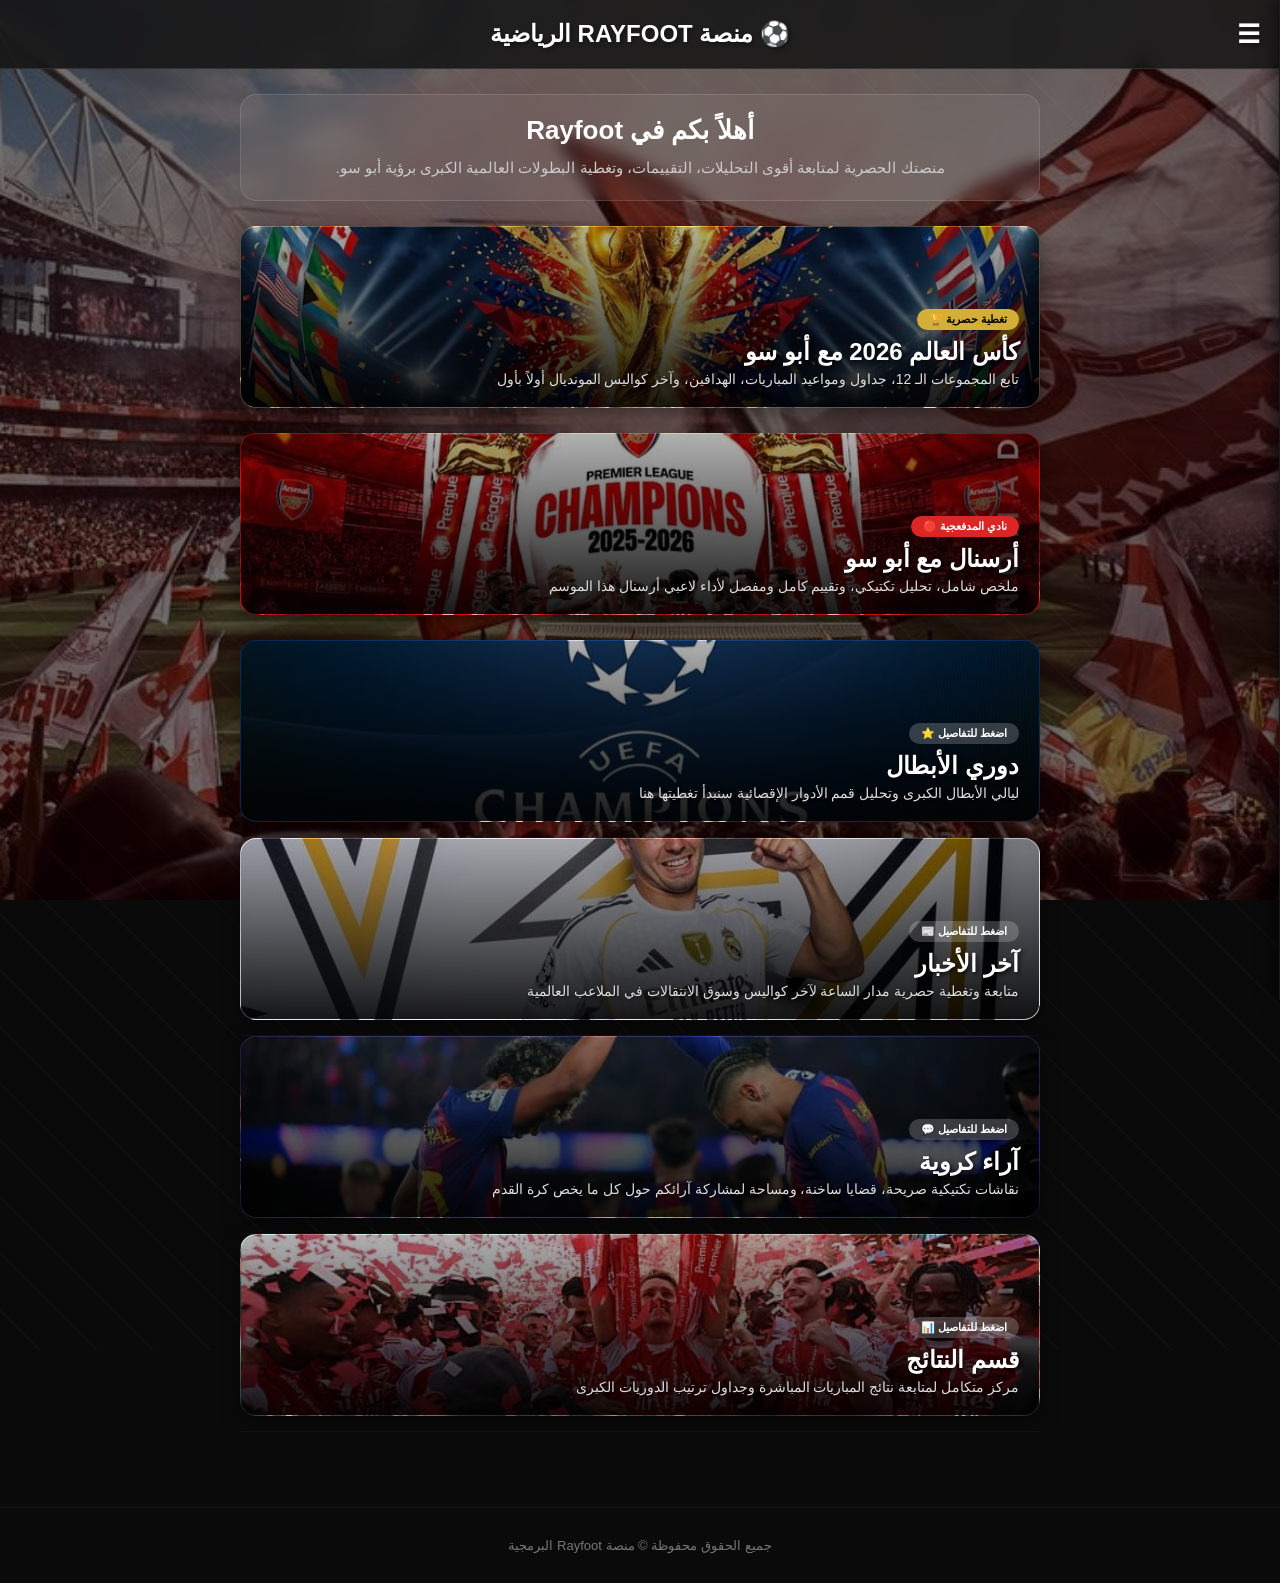
<file: index.html>
<!DOCTYPE html>
<html lang="ar" dir="rtl">
<head>
    <meta charset="UTF-8">
    <meta name="viewport" content="width=device-width, initial-scale=1.0">
    <title>Rayfoot — الرئيسية</title>
    <style>
        /* =========================
            BODY & BACKGROUNDS
        ========================= */
        body {
            margin: 0;
            font-family: Tahoma, Arial, sans-serif;
            color: white;
            direction: rtl;
            min-height: 100vh;
            overflow-x: hidden;
            position: relative;
            background-color: #0a0a0a;
        }

        /* خلفية ثابتة للشاشات الكبيرة */
        body::before {
            content: "";
            position: fixed;
            top: 0; left: 0; width: 100%; height: 100%;
            background-image: url("desktop-bg.jpg"); 
            background-size: cover;
            background-position: center;
            background-repeat: no-repeat;
            z-index: -3; 
        }

        /* طبقة تعتيم خفيف لتسهيل القراءة */
        body::after {
            content: "";
            position: fixed;
            top: 0; left: 0; width: 100%; height: 100%;
            background: rgba(0, 0, 0, 0.55); 
            z-index: -2;
        }

        /* حل مشكلة الشاشة الرمادية على الآيفون والموبايل */
        @media (max-width: 768px) {
            body::before {
                background-image: url("mobile-bg.jpg");
                background-size: cover;
                background-position: center;
                background-attachment: scroll !important;
                position: fixed;
                top: 0; left: 0; width: 100vw; height: 100vh;
            }
        }

        /* زخرفة متحركة خلفية */
        .bg-animation {
            position: fixed;
            top: -50%; left: -50%; width: 200%; height: 200%;
            background: repeating-linear-gradient(
                45deg,
                rgba(255, 255, 255, 0.02) 0px,
                rgba(255, 255, 255, 0.02) 2px,
                transparent 2px,
                transparent 40px
            );
            animation: rotateBg 35s linear infinite;
            z-index: -1;
            pointer-events: none; 
        }

        @keyframes rotateBg {
            from { transform: rotate(0deg); }
            to { transform: rotate(360deg); }
        }

        /* =========================
            HEADER & NAV MENU
        ========================= */
        header {
            background: rgba(20, 20, 20, 0.85);
            backdrop-filter: blur(10px);
            -webkit-backdrop-filter: blur(10px);
            padding: 20px;
            font-size: 24px;
            font-weight: bold;
            text-align: center;
            border-bottom: 1px solid rgba(255, 255, 255, 0.1);
            text-shadow: 2px 2px 4px rgba(0,0,0,0.4);
            position: relative;
        }

        /* الـ 3 شرطات لفتح القائمة */
        .menu-btn {
            position: absolute;
            right: 20px;
            top: 50%;
            transform: translateY(-50%);
            font-size: 26px;
            cursor: pointer;
            z-index: 100;
            user-select: none;
            transition: color 0.3s;
        }
        .menu-btn:hover {
            color: #d4af37;
        }

        /* القائمة الجانبية المنسدلة */
        .side-menu {
            position: fixed;
            top: 0; right: -280px; width: 240px; height: 100%;
            background: rgba(15, 15, 15, 0.95);
            backdrop-filter: blur(15px);
            -webkit-backdrop-filter: blur(15px);
            box-shadow: -5px 0 15px rgba(0,0,0,0.5);
            z-index: 99;
            padding: 80px 20px 20px 20px;
            transition: right 0.4s cubic-bezier(0.1, 0.9, 0.2, 1);
            border-left: 1px solid rgba(255,255,255,0.05);
        }
        .side-menu.open {
            right: 0;
        }
        .side-menu a {
            display: block;
            color: #ccc;
            text-decoration: none;
            padding: 14px 10px;
            font-size: 16px;
            border-bottom: 1px solid rgba(255,255,255,0.03);
            transition: all 0.3s;
            cursor: pointer;
        }
        .side-menu a:hover {
            color: white;
            background: rgba(255,255,255,0.05);
            padding-right: 18px;
        }

        /* طبقة التعتيم عند فتح القائمة */
        .menu-overlay {
            position: fixed;
            top: 0; left: 0; width: 100%; height: 100%;
            background: rgba(0,0,0,0.5);
            z-index: 98;
            display: none;
        }
        .menu-overlay.show {
            display: block;
        }

        /* =========================
            MAIN CONTAINER & CARDS
        ========================= */
        .container {
            max-width: 800px;
            margin: auto;
            padding: 25px 15px;
        }

        .welcome-card {
            background: rgba(255, 255, 255, 0.06);
            backdrop-filter: blur(8px);
            -webkit-backdrop-filter: blur(8px);
            border: 1px solid rgba(255, 255, 255, 0.12);
            padding: 20px;
            border-radius: 16px;
            text-align: center;
            margin-bottom: 25px;
        }
        .welcome-card h1 { margin: 0 0 10px 0; font-size: 26px; color: #fff; }
        .welcome-card p { margin: 0; font-size: 15px; color: #ccc; line-height: 1.6; }

        .main-section-card {
            margin-bottom: 25px;
        }
        .section-link {
            text-decoration: none; 
            color: white;
            display: block;
        }
        .inner-banner {
            position: relative; 
            height: 180px; 
            border-radius: 16px; 
            background-size: cover; 
            background-position: center; 
            overflow: hidden;
            box-shadow: 0 6px 20px rgba(0,0,0,0.4);
            transition: transform 0.3s ease;
        }
        .inner-banner:hover {
            transform: scale(1.01);
        }
        
        /* تأثير مميز للأقسام القادمة عند النقر */
        .disabled-banner {
            cursor: pointer;
        }

        .banner-overlay {
            position: absolute; 
            top: 0; left: 0; width: 100%; height: 100%; 
            background: linear-gradient(to top, rgba(0,0,0,0.9), rgba(0,0,0,0.3));
        }
        .banner-content {
            position: absolute; 
            bottom: 20px; 
            right: 20px; 
            text-align: right;
        }
        .badge {
            color: black; padding: 4px 12px; border-radius: 20px; font-size: 11px; font-weight: bold; display: inline-block; margin-bottom: 8px;
        }
        .banner-content h2 { margin: 0; font-size: 24px; text-shadow: 2px 2px 4px rgba(0,0,0,0.7); }
        .banner-content p { margin: 5px 0 0 0; font-size: 14px; color: #ddd; text-shadow: 1px 1px 3px rgba(0,0,0,0.5); }

        /* =========================
            SLIDE DOWN PANEL (قريباً)
        ========================= */
        .soon-panel {
            max-height: 0;
            overflow: hidden;
            transition: max-height 0.4s cubic-bezier(0.4, 0, 0.2, 1);
            background: rgba(255, 255, 255, 0.04);
            backdrop-filter: blur(5px);
            -webkit-backdrop-filter: blur(5px);
            border-radius: 0 0 14px 14px;
            margin-top: -10px;
            border: 1px solid transparent;
            border-top: none;
        }
        .soon-panel.show {
            max-height: 80px; /* الارتفاع عند الفتح */
            margin-top: -5px;
            margin-bottom: 15px;
            border-color: rgba(255, 255, 255, 0.1);
        }
        .soon-text {
            padding: 15px 20px;
            font-size: 15px;
            color: #d4af37;
            font-weight: bold;
            display: flex;
            align-items: center;
            gap: 10px;
        }

        footer {
            text-align: center; padding: 30px 10px; font-size: 13px; color: #777; border-top: 1px solid rgba(255,255,255,0.05); margin-top: 50px;
        }
    </style>
</head>
<body>

    <!-- طبقة الزخرفة الخلفية المتحركة -->
    <div class="bg-animation"></div>

    <!-- طبقة التعتيم للقائمة المنسدلة -->
    <div class="menu-overlay" id="menuOverlay" onclick="toggleMenu()"></div>

    <header>
        <!-- الـ 3 شرطات -->
        <div class="menu-btn" onclick="toggleMenu()">☰</div>
        ⚽ منصة RAYFOOT الرياضية
    </header>

    <!-- القائمة الجانبية المنسدلة -->
    <div class="side-menu" id="sideMenu">
        <a href="index.html">🏠 الصفحة الرئيسية</a>
        <a href="worldcup.html">🏆 كأس العالم 2026</a>
        <a href="arsenal.html">🔴 أرسنال مع أبو سو</a>
        <a onclick="toggleMenu(); toggleSection('ucl-soon')">⭐ دوري الأبطال</a>
        <a onclick="toggleMenu(); toggleSection('news-soon')">📰 آخر الأخبار</a>
        <a onclick="toggleMenu(); toggleSection('opinions-soon')">💬 آراء كروية</a>
        <a onclick="toggleMenu(); toggleSection('results-soon')">📊 قسم النتائج</a>
    </div>

    <div class="container">

        <!-- بطاقة الترحيب العلوية -->
        <div class="welcome-card">
            <h1>أهلاً بكم في Rayfoot</h1>
            <p>منصتك الحصرية لمتابعة أقوى التحليلات، التقييمات، وتغطية البطولات العالمية الكبرى برؤية أبو سو.</p>
        </div>

        <!-- 1️⃣ قسم كأس العالم 2026 (أصبح في الأعلى) -->
        <div class="main-section-card">
            <a href="worldcup.html" class="section-link">
                <div class="inner-banner" style="background-image: url('arsenal5.jpg'); border: 1px solid rgba(212, 175, 55, 0.3);">
                    <div class="banner-overlay"></div>
                    <div class="banner-content">
                        <span class="badge" style="background: #d4af37; color: black;">تغطية حصرية 🏆</span>
                        <h2>كأس العالم 2026 مع أبو سو</h2>
                        <p>تابع المجموعات الـ 12، جداول ومواعيد المباريات، الهدافين، وآخر كواليس المونديال أولاً بأول</p>
                    </div>
                </div>
            </a>
        </div>

        <!-- 2️⃣ قسم أرسنال مع أبو سو -->
        <div class="main-section-card">
            <a href="arsenal.html" class="section-link">
                <div class="inner-banner" style="background-image: url('arsenal1.jpg'); border: 1px solid rgba(220, 38, 38, 0.3);">
                    <div class="banner-overlay"></div>
                    <div class="banner-content">
                        <span class="badge" style="background: #dc2626; color: white;">نادي المدفعجية 🔴</span>
                        <h2>أرسنال مع أبو سو</h2>
                        <p>ملخص شامل، تحليل تكتيكي، وتقييم كامل ومفصل لأداء لاعبي أرسنال هذا الموسم</p>
                    </div>
                </div>
            </a>
        </div>

        <!-- 3️⃣ قسم دوري الأبطال -->
        <div class="main-section-card" onclick="toggleSection('ucl-soon')">
            <div class="inner-banner disabled-banner" style="background-image: url('arsenal6.jpg'); border: 1px solid rgba(29, 78, 216, 0.2);">
                <div class="banner-overlay"></div>
                <div class="banner-content">
                    <span class="badge" style="background: rgba(255,255,255,0.2); color: white;">اضغط للتفاصيل ⭐</span>
                    <h2>دوري الأبطال</h2>
                    <p>ليالي الأبطال الكبرى وتحليل قمم الأدوار الإقصائية سنبدأ تغطيتها هنا</p>
                </div>
            </div>
        </div>
        <!-- لوحة "قريباً" المنسدلة تحت قسم دوري الأبطال -->
        <div class="soon-panel" id="ucl-soon">
            <div class="soon-text">⏳ انتظرونا.. التغطية الخاصة ببطولة دوري الأبطال ستنطلق قريباً جداً في المنصة!</div>
        </div>

        <!-- 4️⃣ قسم آخر الأخبار -->
        <div class="main-section-card" onclick="toggleSection('news-soon')">
            <div class="inner-banner disabled-banner" style="background-image: url('arsenal2.jpg'); border: 1px solid rgba(255, 255, 255, 0.15);">
                <div class="banner-overlay"></div>
                <div class="banner-content">
                    <span class="badge" style="background: rgba(255,255,255,0.2); color: white;">اضغط للتفاصيل 📰</span>
                    <h2>آخر الأخبار</h2>
                    <p>متابعة وتغطية حصرية مدار الساعة لآخر كواليس وسوق الانتقالات في الملاعب العالمية</p>
                </div>
            </div>
        </div>
        <!-- لوحة "قريباً" المنسدلة تحت قسم آخر الأخبار -->
        <div class="soon-panel" id="news-soon">
            <div class="soon-text">⏳ قريباً جداً.. ترقبوا شريط الأخبار الحصري وكواليس الميركاتو أولاً بأول!</div>
        </div>

        <!-- 5️⃣ قسم آراء كروية -->
        <div class="main-section-card" onclick="toggleSection('opinions-soon')">
            <div class="inner-banner disabled-banner" style="background-image: url('arsenal3.jpg'); border: 1px solid rgba(139, 92, 246, 0.2);">
                <div class="banner-overlay"></div>
                <div class="banner-content">
                    <span class="badge" style="background: rgba(255,255,255,0.2); color: white;">اضغط للتفاصيل 💬</span>
                    <h2>آراء كروية</h2>
                    <p>نقاشات تكتيكية صريحة، قضايا ساخنة، ومساحة لمشاركة آرائكم حول كل ما يخص كرة القدم</p>
                </div>
            </div>
        </div>
        <!-- لوحة "قريباً" المنسدلة تحت قسم آراء كروية -->
        <div class="soon-panel" id="opinions-soon">
            <div class="soon-text">⏳ قريباً.. سنفتح مساحة للنقاشات والآراء التكتيكية ومشاركة تعليقاتكم في المنصة!</div>
        </div>

        <!-- 6️⃣ قسم النتائج -->
        <div class="main-section-card" onclick="toggleSection('results-soon')">
            <div class="inner-banner disabled-banner" style="background-image: url('arsenal4.jpg'); border: 1px solid rgba(16, 185, 129, 0.2);">
                <div class="banner-overlay"></div>
                <div class="banner-content">
                    <span class="badge" style="background: rgba(255,255,255,0.2); color: white;">اضغط للتفاصيل 📊</span>
                    <h2>قسم النتائج</h2>
                    <p>مركز متكامل لمتابعة نتائج المباريات المباشرة وجداول ترتيب الدوريات الكبرى</p>
                </div>
            </div>
        </div>
        <!-- لوحة "قريباً" المنسدلة تحت قسم النتائج -->
        <div class="soon-panel" id="results-soon">
            <div class="soon-text">⏳ نظام النتائج وجداول الترتيب المباشرة قيد التطوير البرمجي الآن وسيعمل قريباً!</div>
        </div>

    </div>

    <footer>
        جميع الحقوق محفوظة © منصة Rayfoot البرمجية
    </footer>

    <!-- كود الجافا سكربت للتحكم بالقائمة وتأثير فتح الـ "قريباً" بمرونة -->
    <script>
        function toggleMenu() {
            var menu = document.getElementById("sideMenu");
            var overlay = document.getElementById("menuOverlay");
            
            if (menu.classList.contains("open")) {
                menu.classList.remove("open");
                overlay.classList.remove("show");
            } else {
                menu.classList.add("open");
                overlay.classList.add("show");
            }
        }

        // دالة الفتح والإغلاق السلس للقسم المنسدل تحت الكرت
        function toggleSection(panelId) {
            // إغلاق أي لوحة أخرى مفتوحة أولاً لإعطاء مظهر منظم ومريح
            var allPanels = document.querySelectorAll('.soon-panel');
            allPanels.forEach(function(panel) {
                if (panel.id !== panelId) {
                    panel.classList.remove('show');
                }
            });

            // فتح أو إغلاق اللوحة المطلوبة
            var targetPanel = document.getElementById(panelId);
            targetPanel.classList.toggle('show');
        }
    </script>

</body>
</html>
</file>
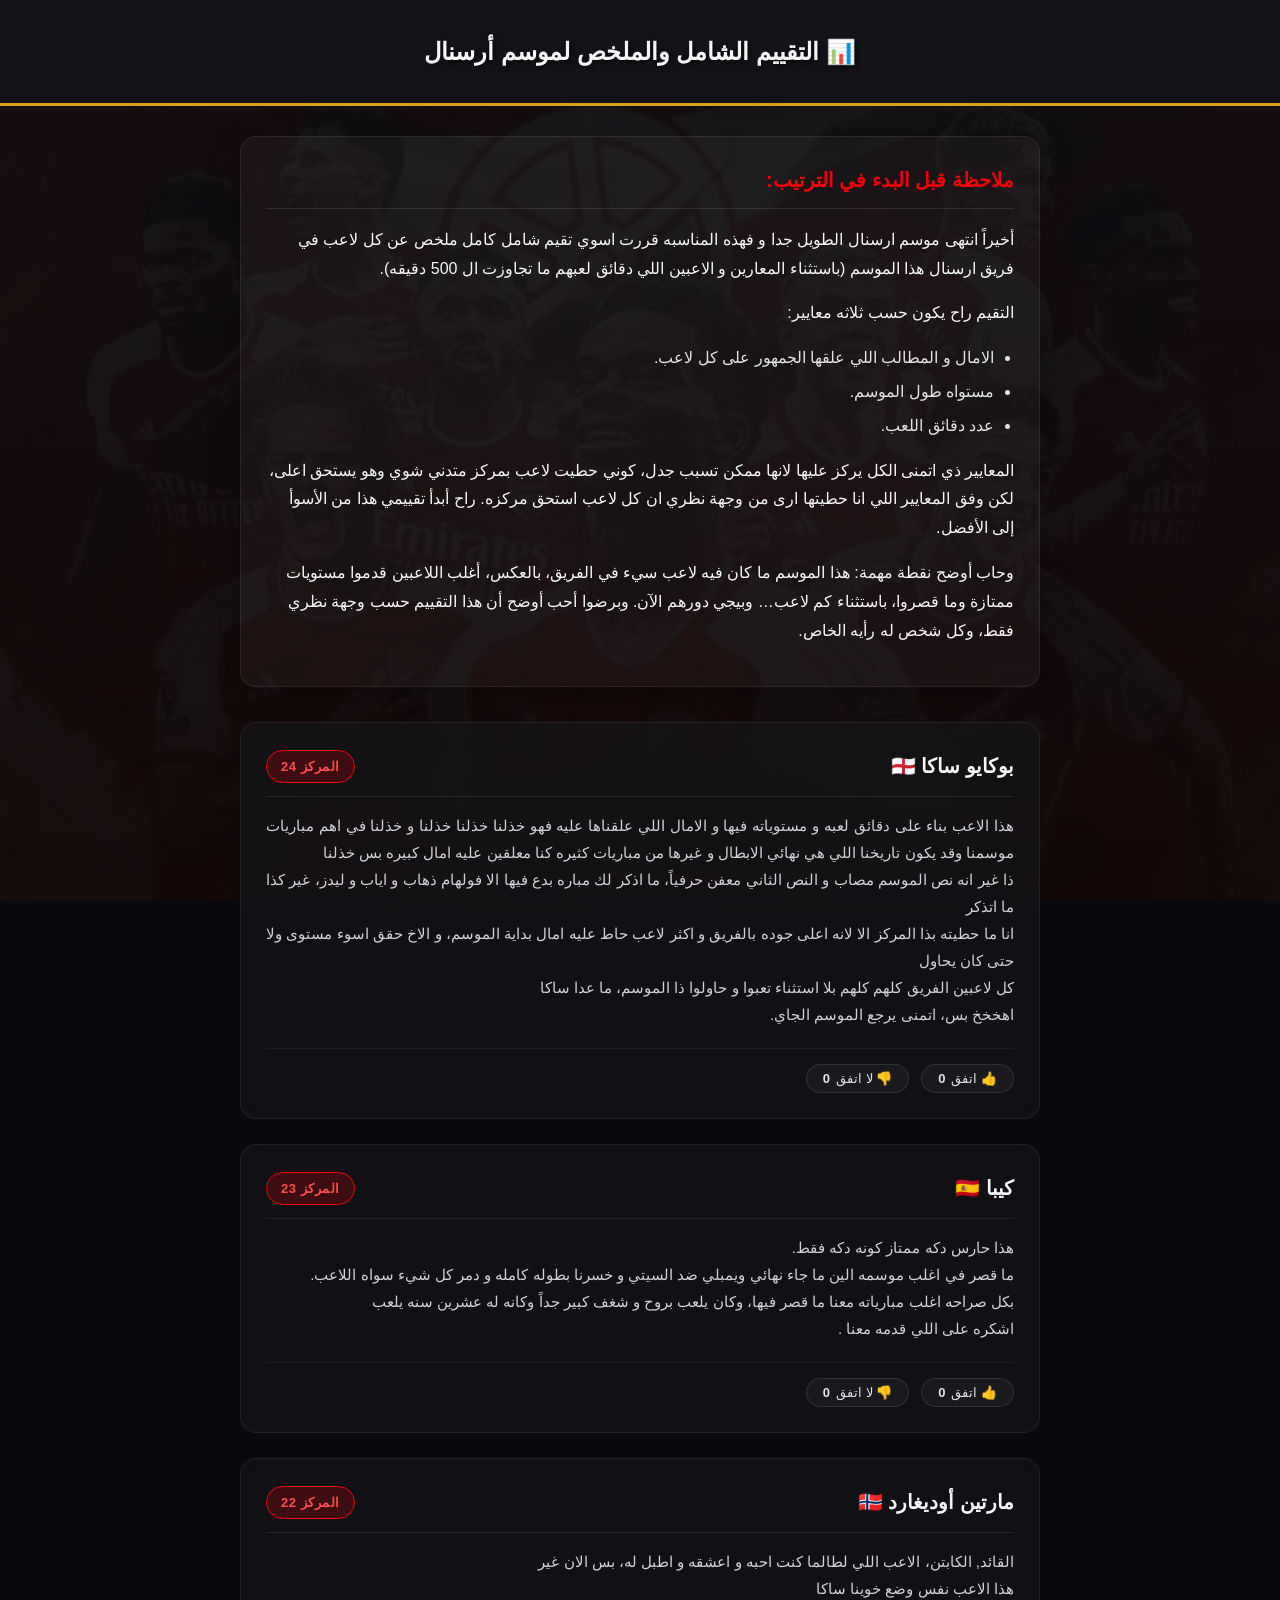
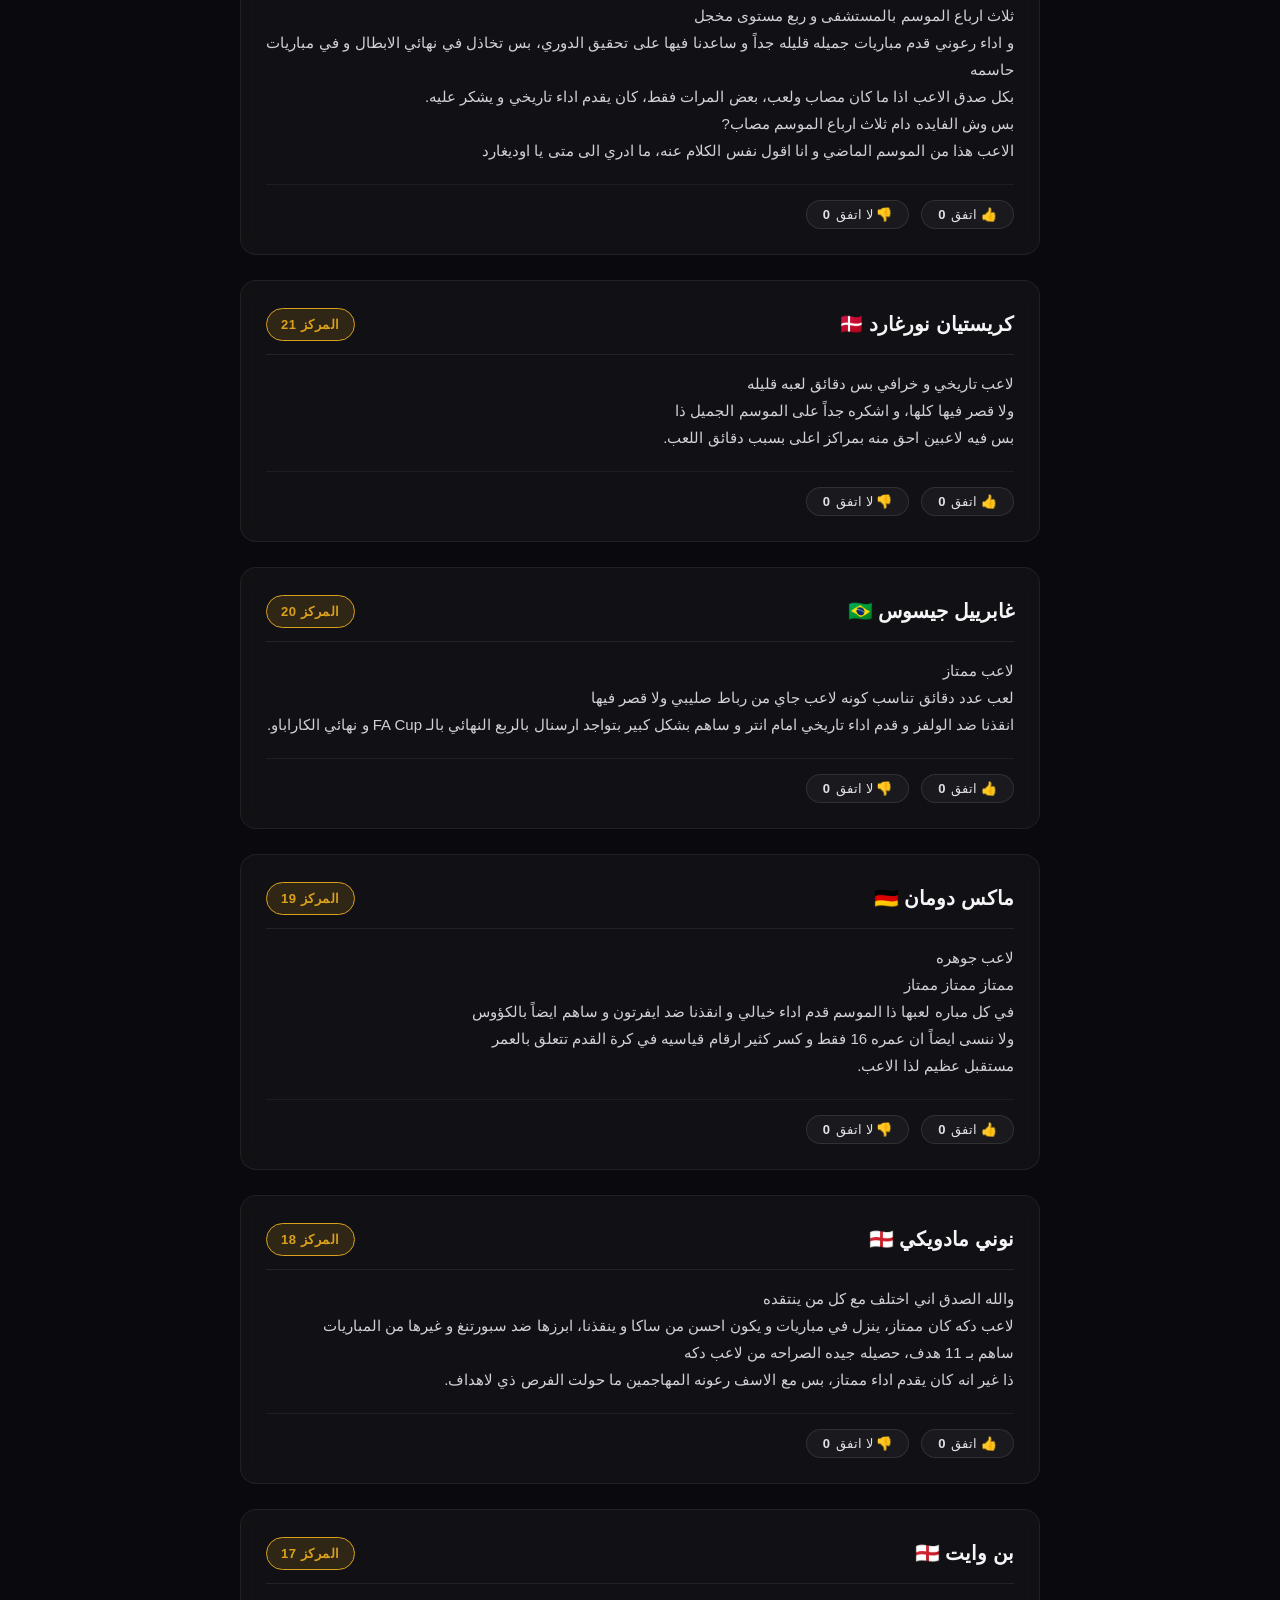
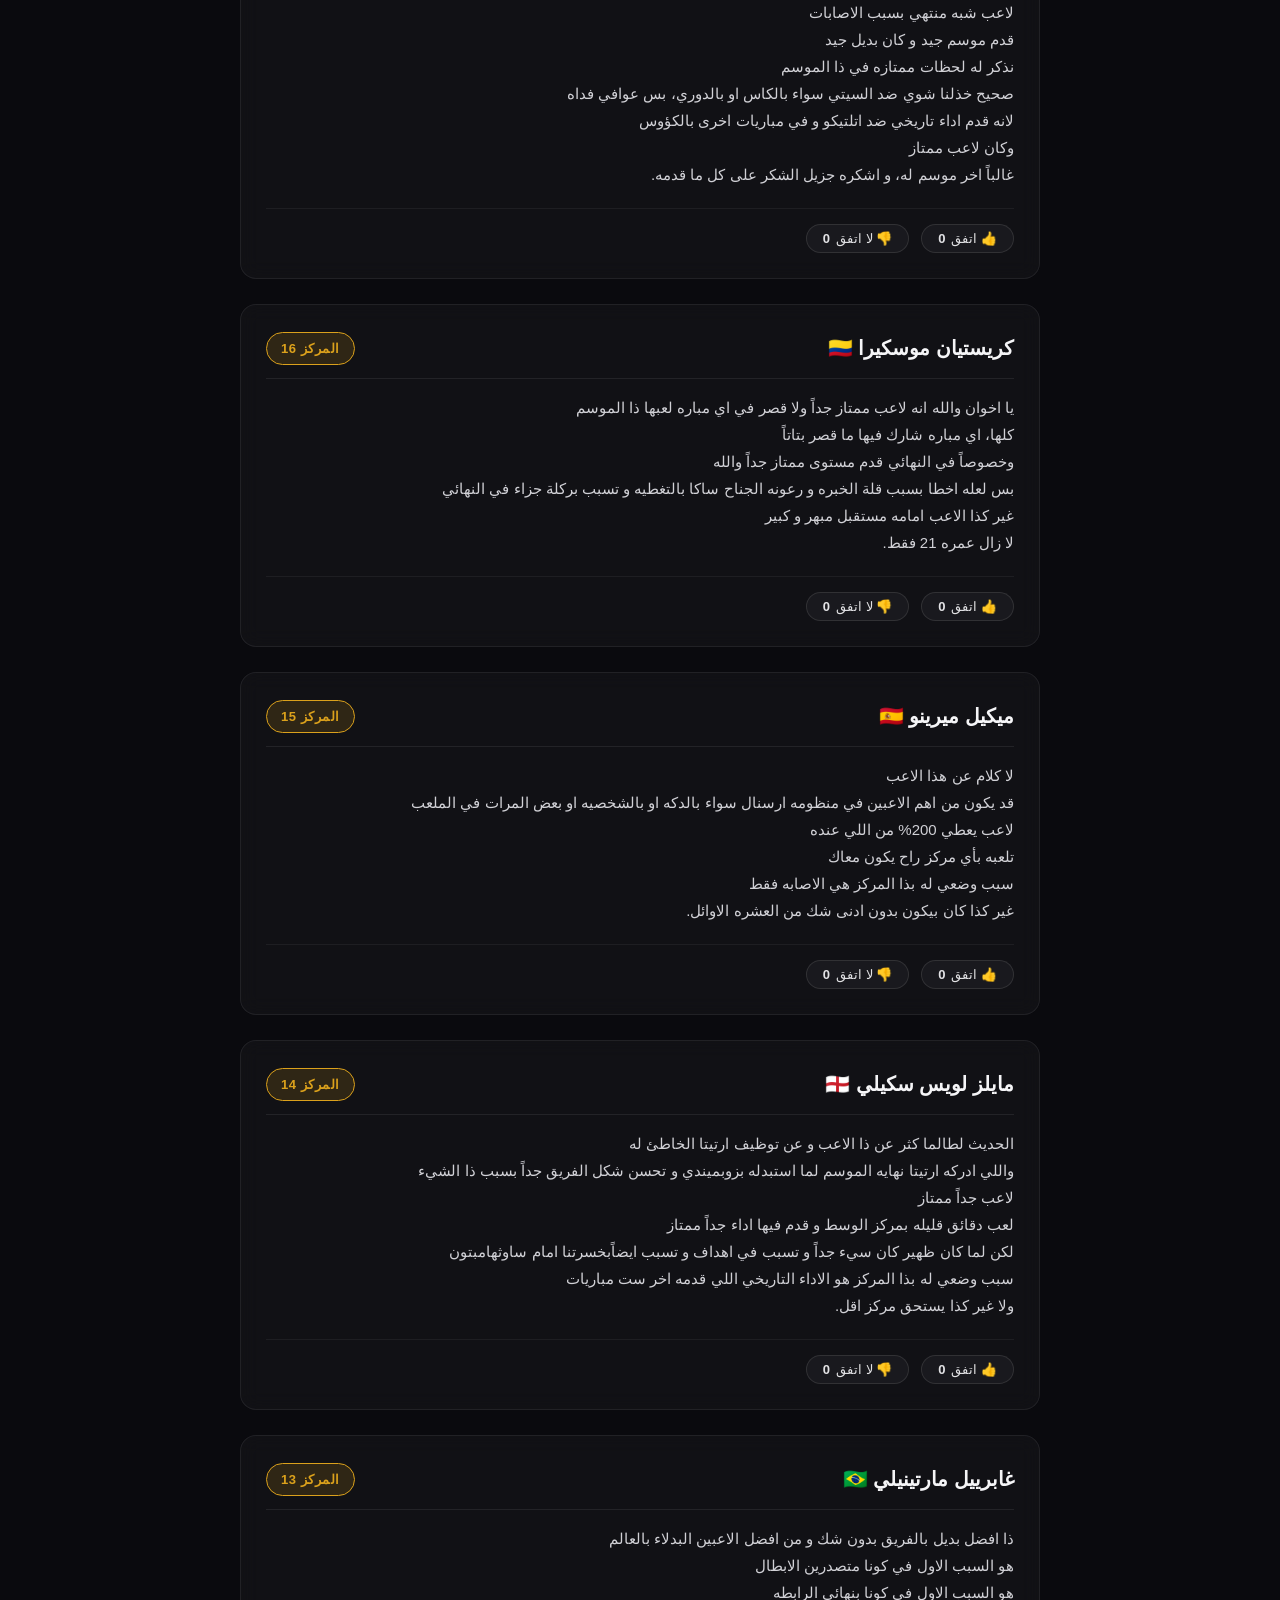
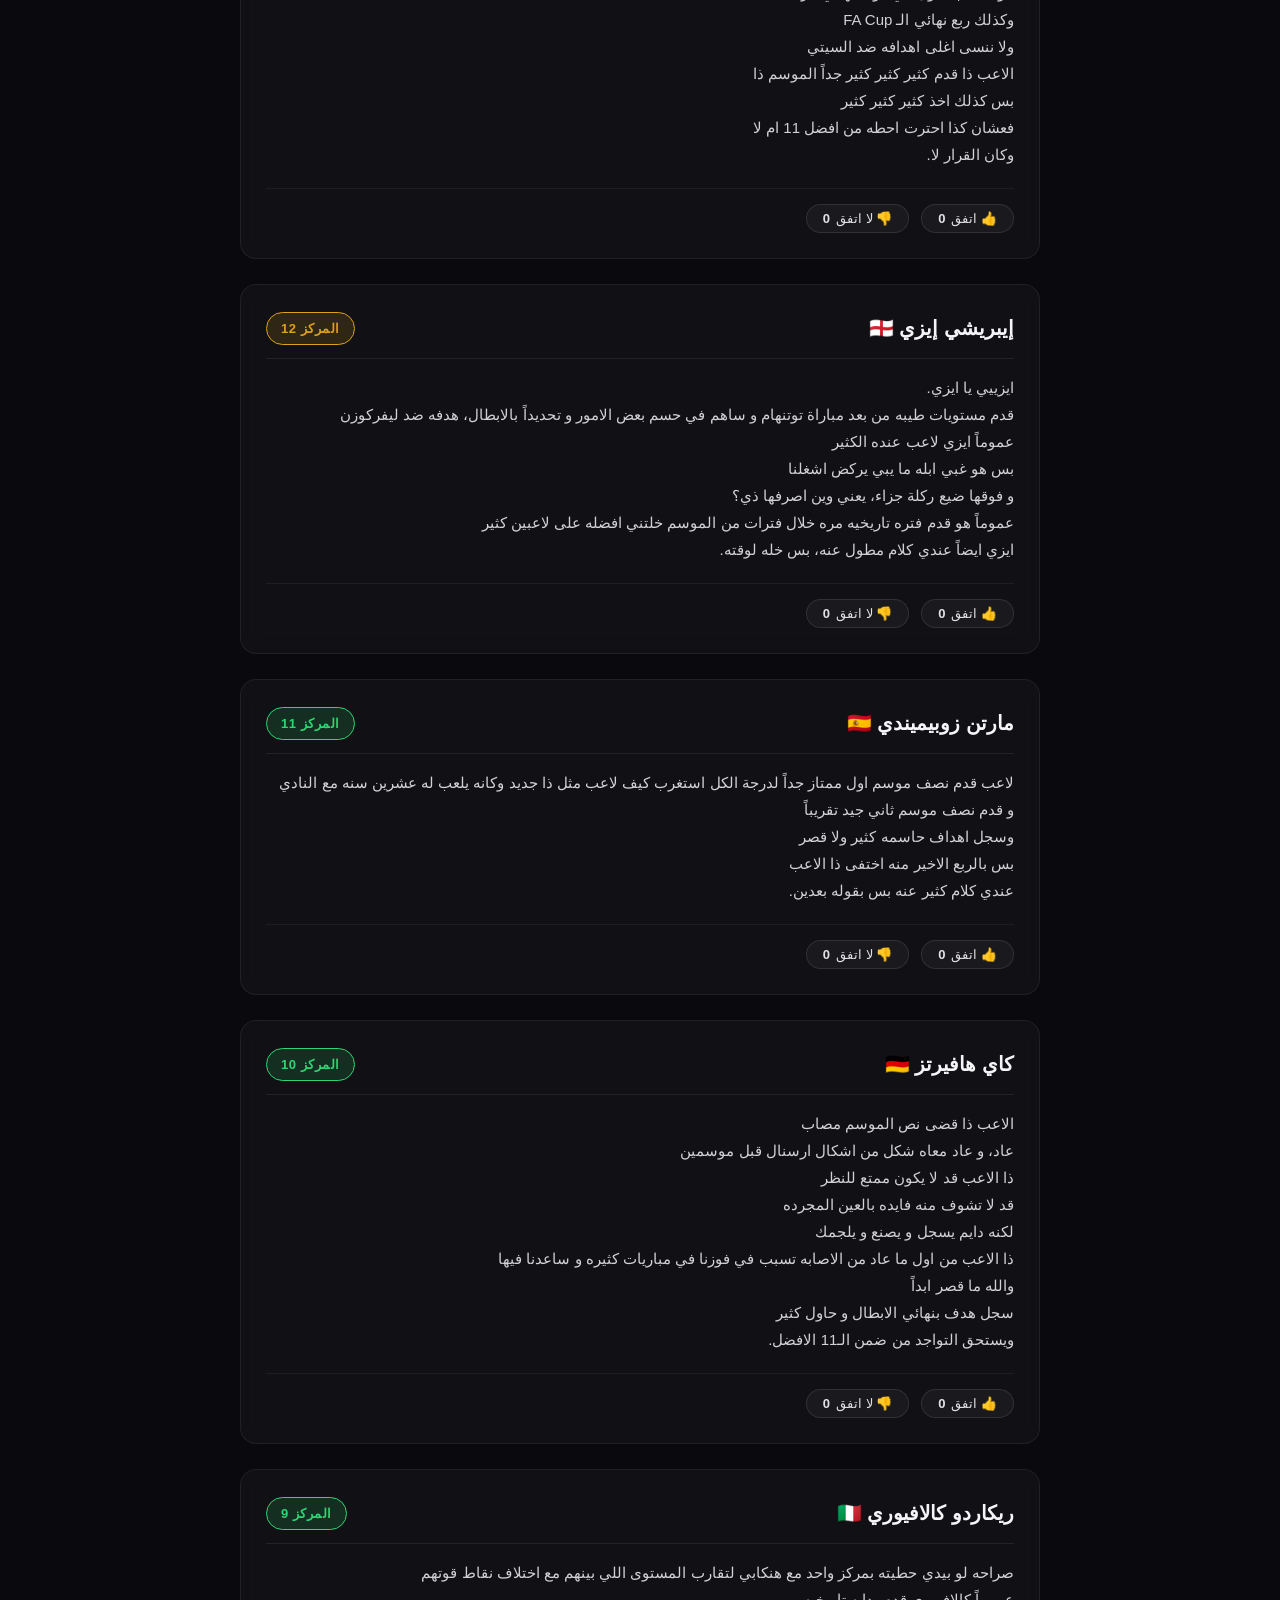
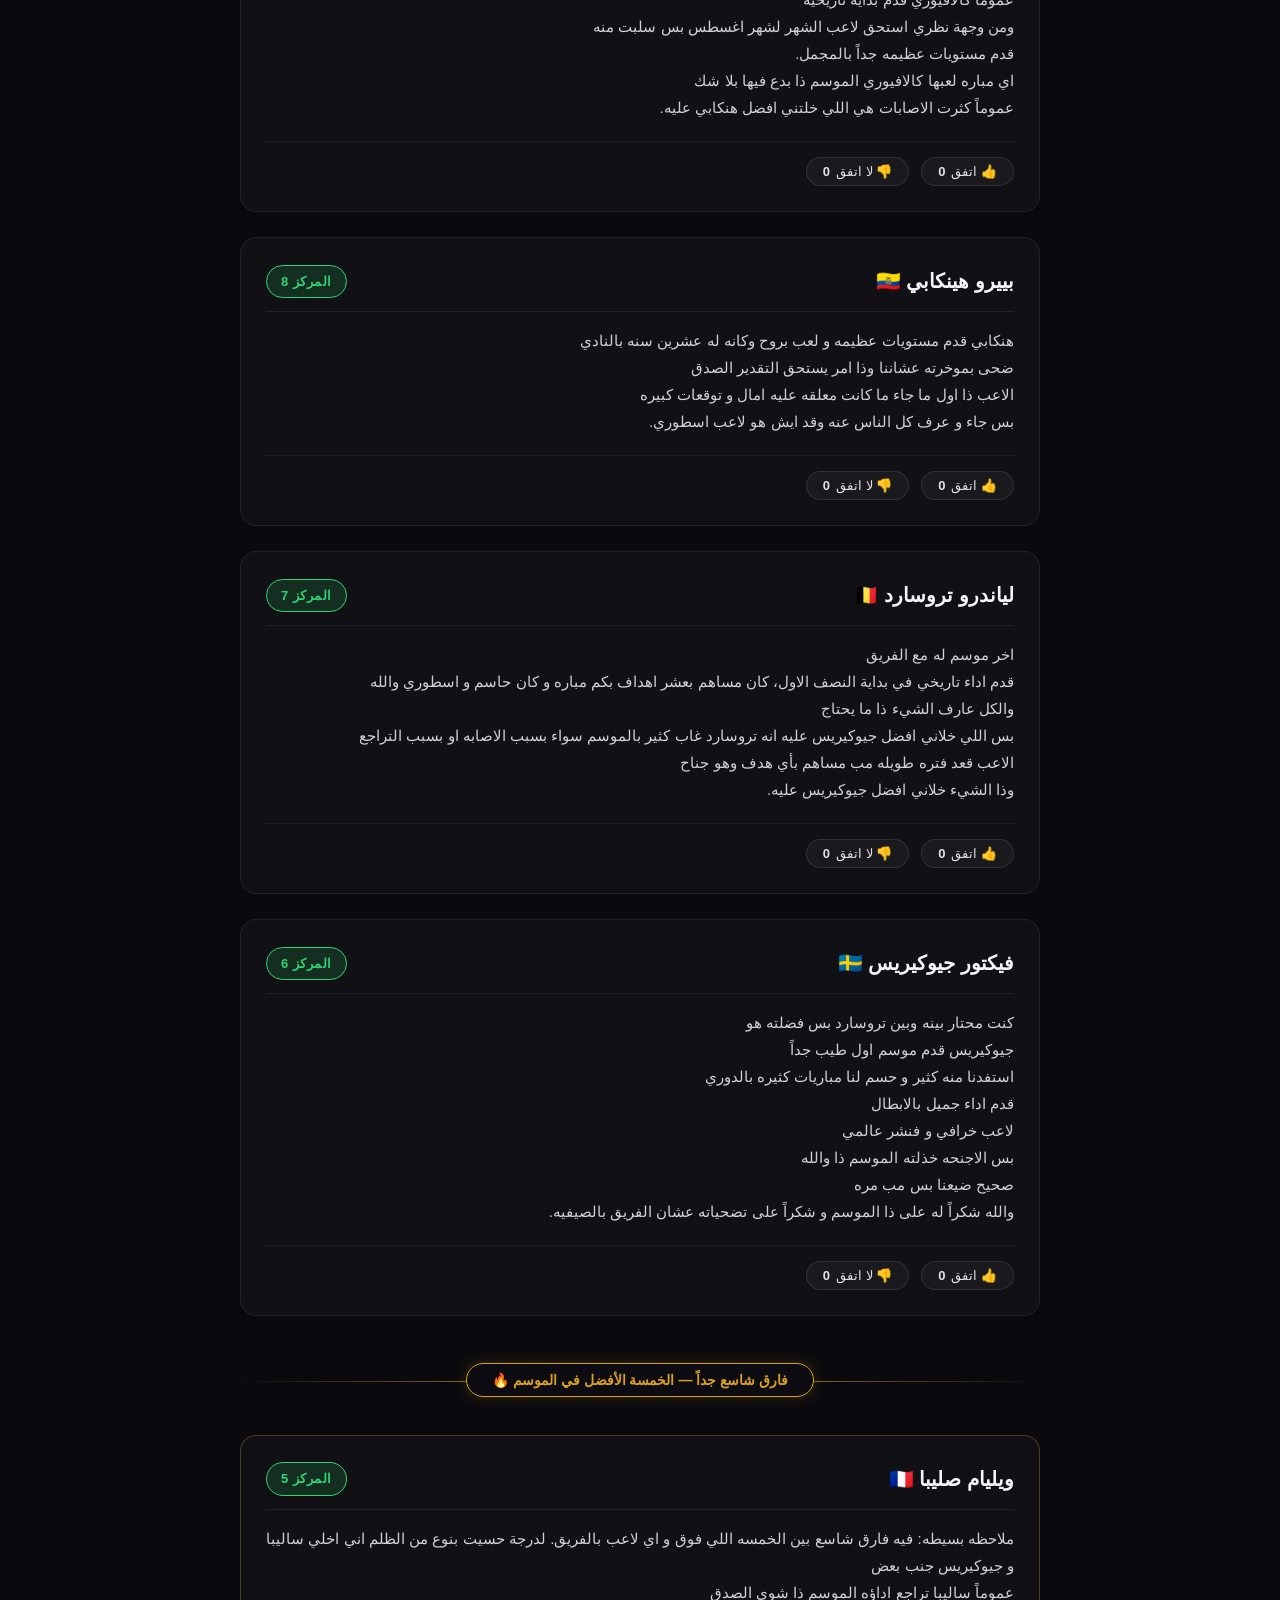
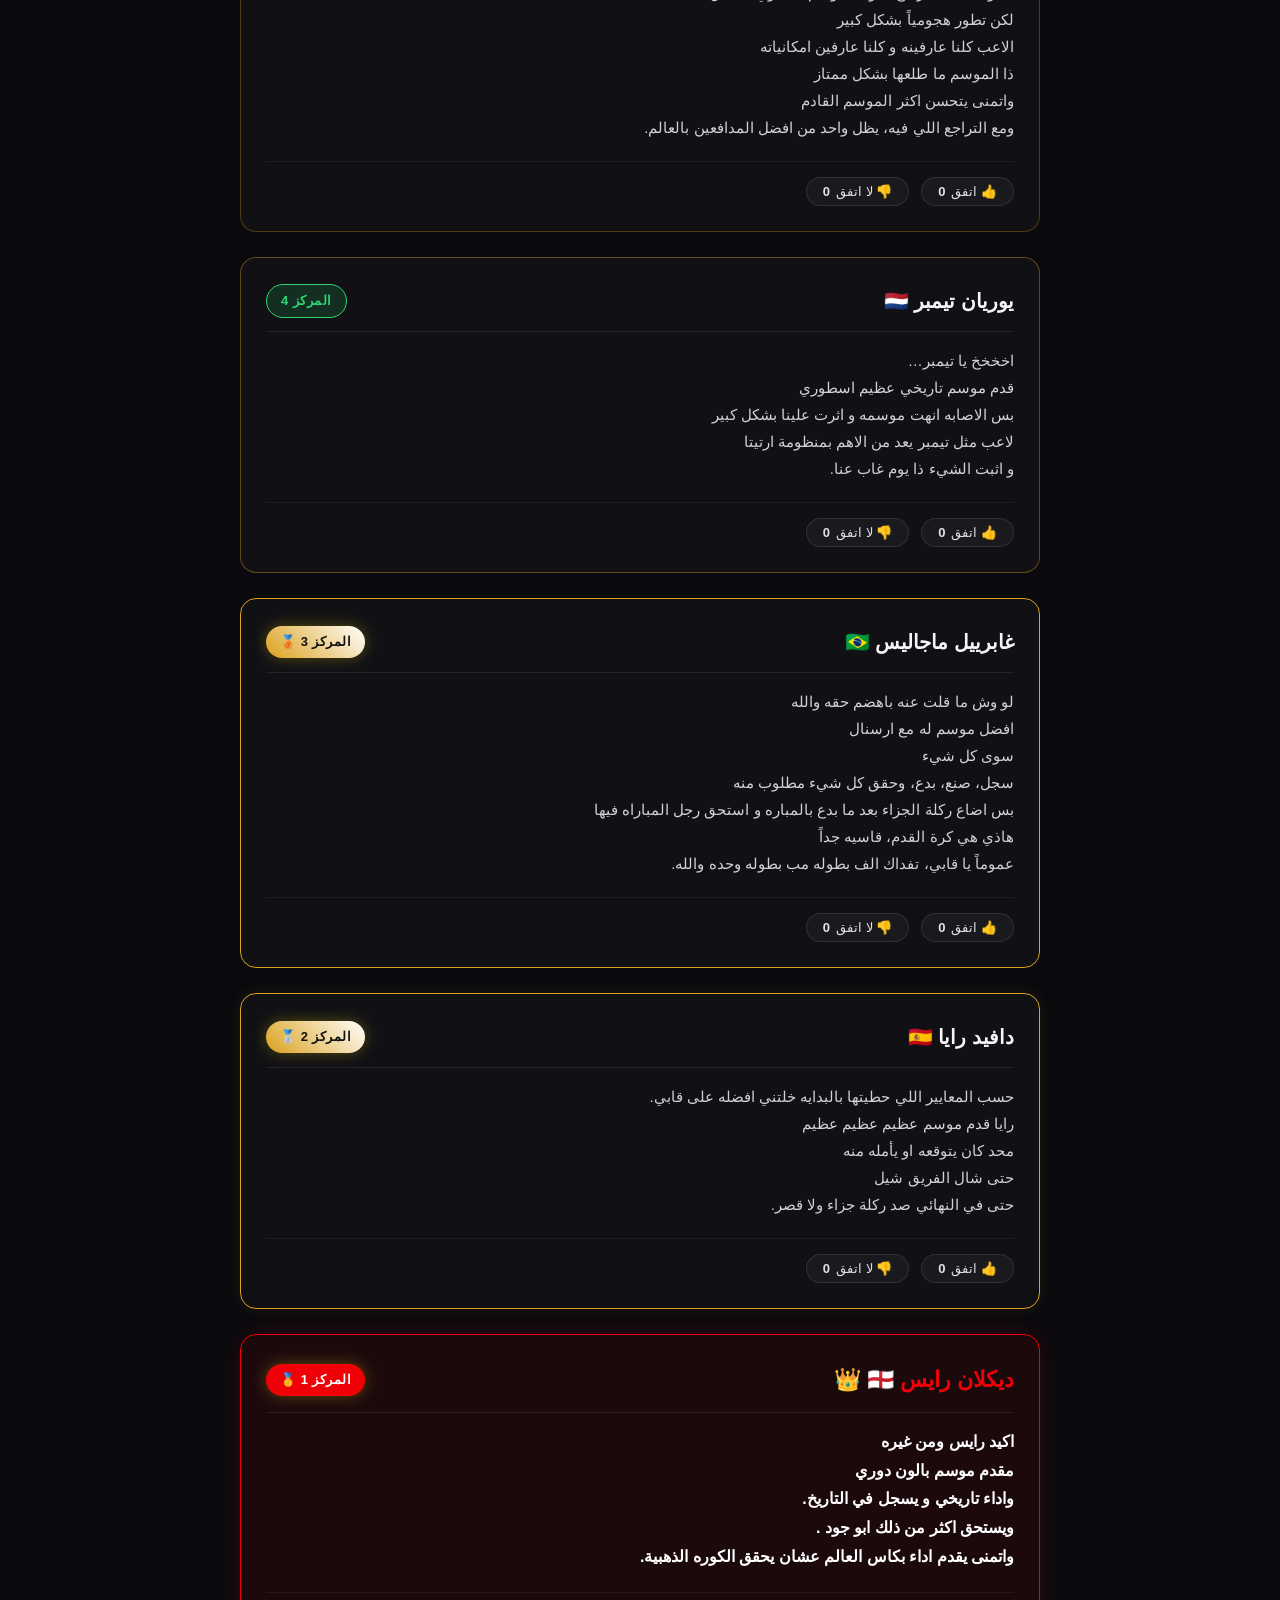
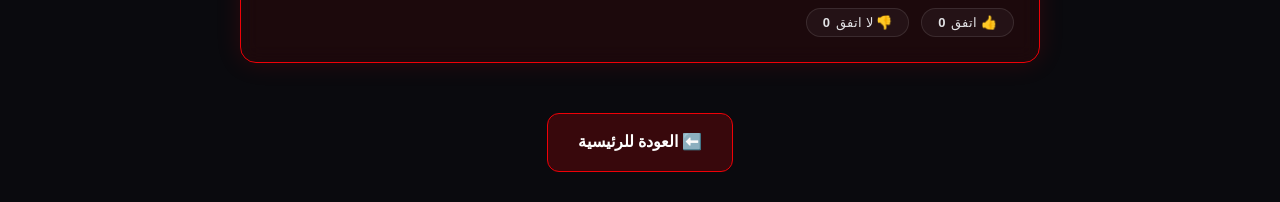
<file: arsenal-ratings.html>
<!DOCTYPE html>
<html lang="ar" dir="rtl">
<head>
    <meta charset="UTF-8">
    <meta name="viewport" content="width=device-width, initial-scale=1.0">
    <title>التقييم الشامل لموسم الغانرز 🔴⚪</title>
    <style>
        body {
            margin: 0; font-family: 'Segoe UI', Tahoma, Arial, sans-serif; color: #f5f5f7; direction: rtl; min-height: 100vh; background-color: #0a0a0e; position: relative; line-height: 1.8;
        }
        /* خلفية مخصصة للموقع */
        body::before {
            content: ""; position: fixed; top: 0; left: 0; width: 100%; height: 100%;
            background-image: url("arsenal-bg.jpg"); background-size: cover; background-position: center; background-repeat: no-repeat; z-index: -2;
        }
        /* طبقة حماية داكنة فوق الخلفية لجعل الكلمات واضحة جداً للقراءة */
        body::after {
            content: ""; position: fixed; top: 0; left: 0; width: 100%; height: 100%; background: linear-gradient(180deg, rgba(10, 10, 14, 0.94) 0%, rgba(15, 6, 6, 0.97) 100%); z-index: -1;
        }
        header {
            background: rgba(20, 20, 25, 0.85); backdrop-filter: blur(12px); -webkit-backdrop-filter: blur(12px); padding: 30px 20px; font-size: 24px; font-weight: bold; text-align: center; border-bottom: 3px solid #dba11c; text-shadow: 2px 2px 4px rgba(0,0,0,0.6);
        }
        .container { max-width: 800px; margin: auto; padding: 30px 15px; }
        
        /* مقدمة الكاتب */
        .intro-box {
            background: rgba(255, 255, 255, 0.03); border: 1px solid rgba(255, 255, 255, 0.08); border-radius: 16px; padding: 25px; margin-bottom: 35px; box-shadow: 0 8px 32px rgba(0,0,0,0.3);
        }
        .intro-box h2 { color: #ef0107; margin-top: 0; font-size: 20px; border-bottom: 1px solid rgba(255,255,255,0.1); padding-bottom: 10px; }
        .intro-box ul { padding-right: 20px; margin: 10px 0; color: #dba11c; font-weight: bold; }
        .intro-box ul li { color: #e2e2e5; font-weight: normal; margin-bottom: 5px; }

        /* بطاقات اللاعبين */
        .player-card {
            background: rgba(20, 20, 25, 0.7); backdrop-filter: blur(10px); -webkit-backdrop-filter: blur(10px); border: 1px solid rgba(255, 255, 255, 0.07); border-radius: 16px; padding: 25px; margin-bottom: 25px; transition: transform 0.3s, border-color 0.3s; position: relative; overflow: hidden;
        }
        .player-card:hover { transform: translateY(-3px); }
        
        .card-header { display: flex; justify-content: space-between; align-items: center; border-bottom: 1px solid rgba(255,255,255,0.08); padding-bottom: 12px; margin-bottom: 15px; }
        .player-title { font-size: 20px; font-weight: bold; display: flex; align-items: center; gap: 10px; }
        
        /* شارات المراكز */
        .rank-badge { padding: 4px 14px; border-radius: 30px; font-size: 13px; font-weight: bold; letter-spacing: 0.5px; }
        .rank-worst { background: rgba(239, 1, 7, 0.2); color: #ff4d4d; border: 1px solid #ef0107; }
        .rank-mid { background: rgba(219, 161, 28, 0.15); color: #dba11c; border: 1px solid #dba11c; }
        .rank-best { background: rgba(46, 213, 115, 0.15); color: #2ed573; border: 1px solid #2ed573; }
        .rank-top3 { background: linear-gradient(45deg, #dba11c, #fff); color: #111; font-weight: 900; box-shadow: 0 0 15px rgba(255,215,0,0.3); }

        .player-opinion { color: #d1d1d6; font-size: 15px; text-align: justify; white-space: pre-line; margin-bottom: 20px; }
        
        /* قسم أزرار التفاعل الجديد */
        .reaction-container {
            display: flex; gap: 12px; border-top: 1px solid rgba(255, 255, 255, 0.06); padding-top: 15px; margin-top: 10px;
        }
        .react-btn {
            background: rgba(255, 255, 255, 0.04); border: 1px solid rgba(255, 255, 255, 0.1); color: #e2e2e5; padding: 6px 16px; border-radius: 20px; font-size: 13px; cursor: pointer; display: flex; align-items: center; gap: 6px; transition: all 0.2s; user-select: none;
        }
        .react-btn:hover { background: rgba(255, 255, 255, 0.1); border-color: rgba(255, 255, 255, 0.2); }
        .react-btn.agree-active { background: rgba(46, 213, 115, 0.2); color: #2ed573; border-color: #2ed573; }
        .react-btn.disagree-active { background: rgba(239, 1, 7, 0.2); color: #ff4d4d; border-color: #ef0107; }
        .counter { font-weight: bold; }

        /* فاصل شاسع للخمسة الأوائل */
        .elite-divider { text-align: center; margin: 50px 0 40px 0; position: relative; }
        .elite-divider::before { content: ""; position: absolute; top: 50%; left: 0; width: 100%; height: 1px; background: linear-gradient(90deg, transparent, #dba11c, transparent); z-index: 1; }
        .elite-text { position: relative; z-index: 2; background: #0c0c12; padding: 8px 25px; border-radius: 30px; border: 1px solid #dba11c; color: #dba11c; font-weight: bold; font-size: 14px; box-shadow: 0 0 15px rgba(219,161,28,0.2); }

        .footer-nav { text-align: center; margin-top: 50px; }
        .btn-back { color: white; text-decoration: none; background: rgba(239, 1, 7, 0.2); padding: 14px 30px; border-radius: 12px; border: 1px solid #ef0107; font-weight: bold; transition: 0.2s; display: inline-block; }
        .btn-back:hover { background: #ef0107; box-shadow: 0 5px 20px rgba(239,1,7,0.4); }
    </style>
</head>
<body>

    <header>📊 التقييم الشامل والملخص لموسم أرسنال</header>

    <div class="container">
        
        <!-- مقدمة المعايير -->
        <div class="intro-box">
            <h2>ملاحظة قبل البدء في الترتيب:</h2>
            <p>أخيراً انتهى موسم ارسنال الطويل جدا و فهذه المناسبه قررت اسوي تقيم شامل كامل ملخص عن كل لاعب في فريق ارسنال هذا الموسم (باستثناء المعارين و الاعبين اللي دقائق لعبهم ما تجاوزت ال 500 دقيقه).</p>
            <p>التقيم راح يكون حسب ثلاثه معايير:</p>
            <ul>
                <li>الامال و المطالب اللي علقها الجمهور على كل لاعب.</li>
                <li>مستواه طول الموسم.</li>
                <li>عدد دقائق اللعب.</li>
            </ul>
            <p>المعايير ذي اتمنى الكل يركز عليها لانها ممكن تسبب جدل، كوني حطيت لاعب بمركز متدني شوي وهو يستحق اعلى، لكن وفق المعايير اللي انا حطيتها ارى من وجهة نظري ان كل لاعب استحق مركزه. راح أبدأ تقييمي هذا من الأسوأ إلى الأفضل.</p>
            <p>وحاب أوضح نقطة مهمة: هذا الموسم ما كان فيه لاعب سيء في الفريق، بالعكس، أغلب اللاعبين قدموا مستويات ممتازة وما قصروا، باستثناء كم لاعب… وبيجي دورهم الآن. وبرضوا أحب أوضح أن هذا التقييم حسب وجهة نظري فقط، وكل شخص له رأيه الخاص.</p>
        </div>

        <!-- قائمة اللاعبين من 24 إلى 1 -->
        
        <div class="player-card">
            <div class="card-header">
                <div class="player-title">بوكايو ساكا 🏴󠁧󠁢󠁥󠁮󠁧󠁿</div>
                <span class="rank-badge rank-worst">المركز 24</span>
            </div>
            <div class="player-opinion">هذا الاعب بناء على دقائق لعبه و مستوياته فيها و الامال اللي علقناها عليه فهو خذلنا خذلنا خذلنا و خذلنا في اهم مباريات موسمنا وقد يكون تاريخنا اللي هي نهائي الابطال و غيرها من مباريات كثيره كنا معلقين عليه امال كبيره بس خذلنا
ذا غير انه نص الموسم مصاب و النص الثاني معفن حرفياً، ما اذكر لك مباره بدع فيها الا فولهام ذهاب و اياب و ليدز، غير كذا ما اتذكر
انا ما حطيته بذا المركز الا لانه اعلى جوده بالفريق و اكثر لاعب حاط عليه امال بداية الموسم، و الاخ حقق اسوء مستوى ولا حتى كان يحاول
كل لاعبين الفريق كلهم كلهم بلا استثناء تعبوا و حاولوا ذا الموسم، ما عدا ساكا
اهخخخ بس، اتمنى يرجع الموسم الجاي.</div>
            <div class="reaction-container">
                <button class="react-btn" onclick="toggleReact(this, 'agree')">👍 اتفق <span class="counter">0</span></button>
                <button class="react-btn" onclick="toggleReact(this, 'disagree')">👎 لا اتفق <span class="counter">0</span></button>
            </div>
        </div>

        <div class="player-card">
            <div class="card-header">
                <div class="player-title">كيبا 🇪🇸</div>
                <span class="rank-badge rank-worst">المركز 23</span>
            </div>
            <div class="player-opinion">هذا حارس دكه ممتاز كونه دكه فقط.
ما قصر في اغلب موسمه الين ما جاء نهائي ويمبلي ضد السيتي و خسرنا بطوله كامله و دمر كل شيء سواه اللاعب.
بكل صراحه اغلب مبارياته معنا ما قصر فيها، وكان يلعب بروح و شغف كبير جداً وكانه له عشرين سنه يلعب
اشكره على اللي قدمه معنا .</div>
            <div class="reaction-container">
                <button class="react-btn" onclick="toggleReact(this, 'agree')">👍 اتفق <span class="counter">0</span></button>
                <button class="react-btn" onclick="toggleReact(this, 'disagree')">👎 لا اتفق <span class="counter">0</span></button>
            </div>
        </div>

        <div class="player-card">
            <div class="card-header">
                <div class="player-title">مارتين أوديغارد 🇳🇴</div>
                <span class="rank-badge rank-worst">المركز 22</span>
            </div>
            <div class="player-opinion">القائد, الكابتن، الاعب اللي لطالما كنت احبه و اعشقه و اطبل له، بس الان غير
هذا الاعب نفس وضع خوينا ساكا
ثلاث ارباع الموسم بالمستشفى و ربع مستوى مخجل
و اداء رعوني قدم مباريات جميله قليله جداً و ساعدنا فيها على تحقيق الدوري، بس تخاذل في نهائي الابطال و في مباريات حاسمه
بكل صدق الاعب اذا ما كان مصاب ولعب، بعض المرات فقط، كان يقدم اداء تاريخي و يشكر عليه.
بس وش الفايده دام ثلاث ارباع الموسم مصاب?
الاعب هذا من الموسم الماضي و انا اقول نفس الكلام عنه، ما ادري الى متى يا اوديغارد</div>
            <div class="reaction-container">
                <button class="react-btn" onclick="toggleReact(this, 'agree')">👍 اتفق <span class="counter">0</span></button>
                <button class="react-btn" onclick="toggleReact(this, 'disagree')">👎 لا اتفق <span class="counter">0</span></button>
            </div>
        </div>

        <div class="player-card">
            <div class="card-header">
                <div class="player-title">كريستيان نورغارد 🇩🇰</div>
                <span class="rank-badge rank-mid">المركز 21</span>
            </div>
            <div class="player-opinion">لاعب تاريخي و خرافي بس دقائق لعبه قليله
ولا قصر فيها كلها، و اشكره جداً على الموسم الجميل ذا
بس فيه لاعبين احق منه بمراكز اعلى بسبب دقائق اللعب.</div>
            <div class="reaction-container">
                <button class="react-btn" onclick="toggleReact(this, 'agree')">👍 اتفق <span class="counter">0</span></button>
                <button class="react-btn" onclick="toggleReact(this, 'disagree')">👎 لا اتفق <span class="counter">0</span></button>
            </div>
        </div>

        <div class="player-card">
            <div class="card-header">
                <div class="player-title">غابرييل جيسوس 🇧🇷</div>
                <span class="rank-badge rank-mid">المركز 20</span>
            </div>
            <div class="player-opinion">لاعب ممتاز
لعب عدد دقائق تناسب كونه لاعب جاي من رباط صليبي ولا قصر فيها
انقذنا ضد الولفز و قدم اداء تاريخي امام انتر و ساهم بشكل كبير بتواجد ارسنال بالربع النهائي بالـ FA Cup و نهائي الكاراباو.</div>
            <div class="reaction-container">
                <button class="react-btn" onclick="toggleReact(this, 'agree')">👍 اتفق <span class="counter">0</span></button>
                <button class="react-btn" onclick="toggleReact(this, 'disagree')">👎 لا اتفق <span class="counter">0</span></button>
            </div>
        </div>

        <div class="player-card">
            <div class="card-header">
                <div class="player-title">ماكس دومان 🇩🇪</div>
                <span class="rank-badge rank-mid">المركز 19</span>
            </div>
            <div class="player-opinion">لاعب جوهره
ممتاز ممتاز ممتاز
في كل مباره لعبها ذا الموسم قدم اداء خيالي و انقذنا ضد ايفرتون و ساهم ايضاً بالكؤوس
ولا ننسى ايضاً ان عمره 16 فقط و كسر كثير ارقام قياسيه في كرة القدم تتعلق بالعمر
مستقبل عظيم لذا الاعب.</div>
            <div class="reaction-container">
                <button class="react-btn" onclick="toggleReact(this, 'agree')">👍 اتفق <span class="counter">0</span></button>
                <button class="react-btn" onclick="toggleReact(this, 'disagree')">👎 لا اتفق <span class="counter">0</span></button>
            </div>
        </div>

        <div class="player-card">
            <div class="card-header">
                <div class="player-title">نوني مادويكي 🏴󠁧󠁢󠁥󠁮󠁧󠁿</div>
                <span class="rank-badge rank-mid">المركز 18</span>
            </div>
            <div class="player-opinion">والله الصدق اني اختلف مع كل من ينتقده
لاعب دكه كان ممتاز، ينزل في مباريات و يكون احسن من ساكا و ينقذنا، ابرزها ضد سبورتنغ و غيرها من المباريات
ساهم بـ 11 هدف، حصيله جيده الصراحه من لاعب دكه
ذا غير انه كان يقدم اداء ممتاز، بس مع الاسف رعونه المهاجمين ما حولت الفرص ذي لاهداف.</div>
            <div class="reaction-container">
                <button class="react-btn" onclick="toggleReact(this, 'agree')">👍 اتفق <span class="counter">0</span></button>
                <button class="react-btn" onclick="toggleReact(this, 'disagree')">👎 لا اتفق <span class="counter">0</span></button>
            </div>
        </div>

        <div class="player-card">
            <div class="card-header">
                <div class="player-title">بن وايت 🏴󠁧󠁢󠁥󠁮󠁧󠁿</div>
                <span class="rank-badge rank-mid">المركز 17</span>
            </div>
            <div class="player-opinion">لاعب شبه منتهي بسبب الاصابات
قدم موسم جيد و كان بديل جيد
نذكر له لحظات ممتازه في ذا الموسم
صحيح خذلنا شوي ضد السيتي سواء بالكاس او بالدوري، بس عوافي فداه
لانه قدم اداء تاريخي ضد اتلتيكو و في مباريات اخرى بالكؤوس
وكان لاعب ممتاز
غالباً اخر موسم له، و اشكره جزيل الشكر على كل ما قدمه.</div>
            <div class="reaction-container">
                <button class="react-btn" onclick="toggleReact(this, 'agree')">👍 اتفق <span class="counter">0</span></button>
                <button class="react-btn" onclick="toggleReact(this, 'disagree')">👎 لا اتفق <span class="counter">0</span></button>
            </div>
        </div>

        <div class="player-card">
            <div class="card-header">
                <div class="player-title">كريستيان موسكيرا 🇨🇴</div>
                <span class="rank-badge rank-mid">المركز 16</span>
            </div>
            <div class="player-opinion">يا اخوان والله انه لاعب ممتاز جداً ولا قصر في اي مباره لعبها ذا الموسم
كلها، اي مباره شارك فيها ما قصر بتاتاً
وخصوصاً في النهائي قدم مستوى ممتاز جداً والله
بس لعله اخطا بسبب قلة الخبره و رعونه الجناح ساكا بالتغطيه و تسبب بركلة جزاء في النهائي
غير كذا الاعب امامه مستقبل مبهر و كبير
لا زال عمره 21 فقط.</div>
            <div class="reaction-container">
                <button class="react-btn" onclick="toggleReact(this, 'agree')">👍 اتفق <span class="counter">0</span></button>
                <button class="react-btn" onclick="toggleReact(this, 'disagree')">👎 لا اتفق <span class="counter">0</span></button>
            </div>
        </div>

        <div class="player-card">
            <div class="card-header">
                <div class="player-title">ميكيل ميرينو 🇪🇸</div>
                <span class="rank-badge rank-mid">المركز 15</span>
            </div>
            <div class="player-opinion">لا كلام عن هذا الاعب
قد يكون من اهم الاعبين في منظومه ارسنال سواء بالدكه او بالشخصيه او بعض المرات في الملعب
لاعب يعطي 200% من اللي عنده
تلعبه بأي مركز راح يكون معاك
سبب وضعي له بذا المركز هي الاصابه فقط
غير كذا كان بيكون بدون ادنى شك من العشره الاوائل.</div>
            <div class="reaction-container">
                <button class="react-btn" onclick="toggleReact(this, 'agree')">👍 اتفق <span class="counter">0</span></button>
                <button class="react-btn" onclick="toggleReact(this, 'disagree')">👎 لا اتفق <span class="counter">0</span></button>
            </div>
        </div>

        <div class="player-card">
            <div class="card-header">
                <div class="player-title">مايلز لويس سكيلي 🏴󠁧󠁢󠁥󠁮󠁧󠁿</div>
                <span class="rank-badge rank-mid">المركز 14</span>
            </div>
            <div class="player-opinion">الحديث لطالما كثر عن ذا الاعب و عن توظيف ارتيتا الخاطئ له
واللي ادركه ارتيتا نهايه الموسم لما استبدله بزوبميندي و تحسن شكل الفريق جداً بسبب ذا الشيء
لاعب جداً ممتاز
لعب دقائق قليله بمركز الوسط و قدم فيها اداء جداً ممتاز
لكن لما كان ظهير كان سيء جداً و تسبب في اهداف و تسبب ايضاًبخسرتنا امام ساوثهامبتون
سبب وضعي له بذا المركز هو الاداء التاريخي اللي قدمه اخر ست مباريات
ولا غير كذا يستحق مركز اقل.</div>
            <div class="reaction-container">
                <button class="react-btn" onclick="toggleReact(this, 'agree')">👍 اتفق <span class="counter">0</span></button>
                <button class="react-btn" onclick="toggleReact(this, 'disagree')">👎 لا اتفق <span class="counter">0</span></button>
            </div>
        </div>

        <div class="player-card">
            <div class="card-header">
                <div class="player-title">غابرييل مارتينيلي 🇧🇷</div>
                <span class="rank-badge rank-mid">المركز 13</span>
            </div>
            <div class="player-opinion">ذا افضل بديل بالفريق بدون شك و من افضل الاعبين البدلاء بالعالم
هو السبب الاول في كونا متصدرين الابطال
هو السبب الاول في كونا بنهائي الرابطه
وكذلك ربع نهائي الـ FA Cup
ولا ننسى اغلى اهدافه ضد السيتي
الاعب ذا قدم كثير كثير كثير جداً الموسم ذا
بس كذلك اخذ كثير كثير كثير
فعشان كذا احترت احطه من افضل 11 ام لا
وكان القرار لا.</div>
            <div class="reaction-container">
                <button class="react-btn" onclick="toggleReact(this, 'agree')">👍 اتفق <span class="counter">0</span></button>
                <button class="react-btn" onclick="toggleReact(this, 'disagree')">👎 لا اتفق <span class="counter">0</span></button>
            </div>
        </div>

        <div class="player-card">
            <div class="card-header">
                <div class="player-title">إيبريشي إيزي 🏴󠁧󠁢󠁥󠁮󠁧󠁿</div>
                <span class="rank-badge rank-mid">المركز 12</span>
            </div>
            <div class="player-opinion">ايزييي يا ايزي.
قدم مستويات طيبه من بعد مباراة توتنهام و ساهم في حسم بعض الامور و تحديداً بالابطال، هدفه ضد ليفركوزن
عموماً ايزي لاعب عنده الكثير 
بس هو غبي ابله ما يبي يركض اشغلنا
و فوقها ضيع ركلة جزاء، يعني وين اصرفها ذي؟
عموماً هو قدم فتره تاريخيه مره خلال فترات من الموسم خلتني افضله على لاعبين كثير
ايزي ايضاً عندي كلام مطول عنه، بس خله لوقته.</div>
            <div class="reaction-container">
                <button class="react-btn" onclick="toggleReact(this, 'agree')">👍 اتفق <span class="counter">0</span></button>
                <button class="react-btn" onclick="toggleReact(this, 'disagree')">👎 لا اتفق <span class="counter">0</span></button>
            </div>
        </div>

        <div class="player-card">
            <div class="card-header">
                <div class="player-title">مارتن زوبيميندي 🇪🇸</div>
                <span class="rank-badge rank-best">المركز 11</span>
            </div>
            <div class="player-opinion">لاعب قدم نصف موسم اول ممتاز جداً لدرجة الكل استغرب كيف لاعب مثل ذا جديد وكانه يلعب له عشرين سنه مع النادي
و قدم نصف موسم ثاني جيد تقريباً
وسجل اهداف حاسمه كثير ولا قصر
بس بالربع الاخير منه اختفى ذا الاعب
عندي كلام كثير عنه بس بقوله بعدين.</div>
            <div class="reaction-container">
                <button class="react-btn" onclick="toggleReact(this, 'agree')">👍 اتفق <span class="counter">0</span></button>
                <button class="react-btn" onclick="toggleReact(this, 'disagree')">👎 لا اتفق <span class="counter">0</span></button>
            </div>
        </div>

        <div class="player-card">
            <div class="card-header">
                <div class="player-title">كاي هافيرتز 🇩🇪</div>
                <span class="rank-badge rank-best">المركز 10</span>
            </div>
            <div class="player-opinion">الاعب ذا قضى نص الموسم مصاب
عاد، و عاد معاه شكل من اشكال ارسنال قبل موسمين
ذا الاعب قد لا يكون ممتع للنظر
قد لا تشوف منه فايده بالعين المجرده
لكنه دايم يسجل و يصنع و يلجمك
ذا الاعب من اول ما عاد من الاصابه تسبب في فوزنا في مباريات كثيره و ساعدنا فيها
والله ما قصر ابداً
سجل هدف بنهائي الابطال و حاول كثير
ويستحق التواجد من ضمن الـ11 الافضل.</div>
            <div class="reaction-container">
                <button class="react-btn" onclick="toggleReact(this, 'agree')">👍 اتفق <span class="counter">0</span></button>
                <button class="react-btn" onclick="toggleReact(this, 'disagree')">👎 لا اتفق <span class="counter">0</span></button>
            </div>
        </div>

        <div class="player-card">
            <div class="card-header">
                <div class="player-title">ريكاردو كالافيوري 🇮🇹</div>
                <span class="rank-badge rank-best">المركز 9</span>
            </div>
            <div class="player-opinion">صراحه لو بيدي حطيته بمركز واحد مع هنكابي لتقارب المستوى اللي بينهم مع اختلاف نقاط قوتهم
عموماً كالافيوري قدم بدايه تاريخيه
ومن وجهة نظري استحق لاعب الشهر لشهر اغسطس بس سلبت منه
قدم مستويات عظيمه جداً بالمجمل.
اي مباره لعبها كالافيوري الموسم ذا بدع فيها بلا شك
عموماً كثرت الاصابات هي اللي خلتني افضل هنكابي عليه.</div>
            <div class="reaction-container">
                <button class="react-btn" onclick="toggleReact(this, 'agree')">👍 اتفق <span class="counter">0</span></button>
                <button class="react-btn" onclick="toggleReact(this, 'disagree')">👎 لا اتفق <span class="counter">0</span></button>
            </div>
        </div>

        <div class="player-card">
            <div class="card-header">
                <div class="player-title">بييرو هينكابي 🇪🇨</div>
                <span class="rank-badge rank-best">المركز 8</span>
            </div>
            <div class="player-opinion">هنكابي قدم مستويات عظيمه و لعب بروح وكانه له عشرين سنه بالنادي
ضحى بموخرته عشاننا وذا امر يستحق التقدير الصدق
الاعب ذا اول ما جاء ما كانت معلقه عليه امال و توقعات كبيره
بس جاء و عرف كل الناس عنه وقد ايش هو لاعب اسطوري.</div>
            <div class="reaction-container">
                <button class="react-btn" onclick="toggleReact(this, 'agree')">👍 اتفق <span class="counter">0</span></button>
                <button class="react-btn" onclick="toggleReact(this, 'disagree')">👎 لا اتفق <span class="counter">0</span></button>
            </div>
        </div>

        <div class="player-card">
            <div class="card-header">
                <div class="player-title">لياندرو تروسارد 🇧🇪</div>
                <span class="rank-badge rank-best">المركز 7</span>
            </div>
            <div class="player-opinion">اخر موسم له مع الفريق
قدم اداء تاريخي في بداية النصف الاول، كان مساهم بعشر اهداف بكم مباره و كان حاسم و اسطوري والله
والكل عارف الشيء ذا ما يحتاج
بس اللي خلاني افضل جيوكيريس عليه انه تروسارد غاب كثير بالموسم سواء بسبب الاصابه او بسبب التراجع
الاعب قعد فتره طويله مب مساهم بأي هدف وهو جناح
وذا الشيء خلاني افضل جيوكيريس عليه.</div>
            <div class="reaction-container">
                <button class="react-btn" onclick="toggleReact(this, 'agree')">👍 اتفق <span class="counter">0</span></button>
                <button class="react-btn" onclick="toggleReact(this, 'disagree')">👎 لا اتفق <span class="counter">0</span></button>
            </div>
        </div>

        <div class="player-card">
            <div class="card-header">
                <div class="player-title">فيكتور جيوكيريس 🇸🇪</div>
                <span class="rank-badge rank-best">المركز 6</span>
            </div>
            <div class="player-opinion">كنت محتار بينه وبين تروسارد بس فضلته هو
جيوكيريس قدم موسم اول طيب جداً
استفدنا منه كثير و حسم لنا مباريات كثيره بالدوري
قدم اداء جميل بالابطال
لاعب خرافي و فنشر عالمي
بس الاجنحه خذلته الموسم ذا والله
صحيح ضيعنا بس مب مره
والله شكراً له على ذا الموسم و شكراً على تضحياته عشان الفريق بالصيفيه.</div>
            <div class="reaction-container">
                <button class="react-btn" onclick="toggleReact(this, 'agree')">👍 اتفق <span class="counter">0</span></button>
                <button class="react-btn" onclick="toggleReact(this, 'disagree')">👎 لا اتفق <span class="counter">0</span></button>
            </div>
        </div>

        <!-- فاصل توب 5 المميزين جداً -->
        <div class="elite-divider">
            <span class="elite-text">فارق شاسع جداً — الخمسة الأفضل في الموسم 🔥</span>
        </div>

        <div class="player-card" style="border-color: rgba(219, 161, 28, 0.3);">
            <div class="card-header">
                <div class="player-title">ويليام صليبا 🇫🇷</div>
                <span class="rank-badge rank-best">المركز 5</span>
            </div>
            <div class="player-opinion">ملاحظه بسيطه: فيه فارق شاسع بين الخمسه اللي فوق و اي لاعب بالفريق. لدرجة حسيت بنوع من الظلم اني اخلي ساليبا و جيوكيريس جنب بعض
عموماً ساليبا تراجع اداؤه الموسم ذا شوي الصدق
لكن تطور هجومياً بشكل كبير
الاعب كلنا عارفينه و كلنا عارفين امكانياته
ذا الموسم ما طلعها بشكل ممتاز
واتمنى يتحسن اكثر الموسم القادم
ومع التراجع اللي فيه، يظل واحد من افضل المدافعين بالعالم.</div>
            <div class="reaction-container">
                <button class="react-btn" onclick="toggleReact(this, 'agree')">👍 اتفق <span class="counter">0</span></button>
                <button class="react-btn" onclick="toggleReact(this, 'disagree')">👎 لا اتفق <span class="counter">0</span></button>
            </div>
        </div>

        <div class="player-card" style="border-color: rgba(219, 161, 28, 0.4);">
            <div class="card-header">
                <div class="player-title">يوريان تيمبر 🇳🇱</div>
                <span class="rank-badge rank-best">المركز 4</span>
            </div>
            <div class="player-opinion">اخخخخ يا تيمبر…
قدم موسم تاريخي عظيم اسطوري
بس الاصابه انهت موسمه و اثرت علينا بشكل كبير
لاعب مثل تيمبر يعد من الاهم بمنظومة ارتيتا
و اثبت الشيء ذا يوم غاب عنا.</div>
            <div class="reaction-container">
                <button class="react-btn" onclick="toggleReact(this, 'agree')">👍 اتفق <span class="counter">0</span></button>
                <button class="react-btn" onclick="toggleReact(this, 'disagree')">👎 لا اتفق <span class="counter">0</span></button>
            </div>
        </div>

        <div class="player-card" style="border-color: #dba11c;">
            <div class="card-header">
                <div class="player-title">غابرييل ماجاليس 🇧🇷</div>
                <span class="rank-badge rank-top3">المركز 3 🥉</span>
            </div>
            <div class="player-opinion">لو وش ما قلت عنه باهضم حقه والله
افضل موسم له مع ارسنال
سوى كل شيء
سجل، صنع، بدع، وحقق كل شيء مطلوب منه
بس اضاع ركلة الجزاء بعد ما بدع بالمباره و استحق رجل المباراه فيها
هاذي هي كرة القدم، قاسيه جداً
عموماً يا قابي، تفداك الف بطوله مب بطوله وحده والله.</div>
            <div class="reaction-container">
                <button class="react-btn" onclick="toggleReact(this, 'agree')">👍 اتفق <span class="counter">0</span></button>
                <button class="react-btn" onclick="toggleReact(this, 'disagree')">👎 لا اتفق <span class="counter">0</span></button>
            </div>
        </div>

        <div class="player-card" style="border-color: #dba11c; box-shadow: 0 0 15px rgba(219,161,28,0.1);">
            <div class="card-header">
                <div class="player-title">دافيد رايا 🇪🇸</div>
                <span class="rank-badge rank-top3">المركز 2 🥈</span>
            </div>
            <div class="player-opinion">حسب المعايير اللي حطيتها بالبدايه خلتني افضله على قابي.
رايا قدم موسم عظيم عظيم عظيم
محد كان يتوقعه او يأمله منه
حتى شال الفريق شيل
حتى في النهائي صد ركلة جزاء ولا قصر.</div>
            <div class="reaction-container">
                <button class="react-btn" onclick="toggleReact(this, 'agree')">👍 اتفق <span class="counter">0</span></button>
                <button class="react-btn" onclick="toggleReact(this, 'disagree')">👎 لا اتفق <span class="counter">0</span></button>
            </div>
        </div>

        <div class="player-card" style="border-color: #ef0107; background: rgba(239, 1, 7, 0.08); box-shadow: 0 0 25px rgba(239,1,7,0.15);">
            <div class="card-header">
                <div class="player-title" style="color: #ef0107; font-size: 22px;">ديكلان رايس 🏴󠁧󠁢󠁥󠁮󠁧󠁿 👑</div>
                <span class="rank-badge rank-top3" style="background: #ef0107; color: white;">المركز 1 🥇</span>
            </div>
            <div class="player-opinion" style="font-size: 16px; font-weight: bold; color: #fff;">اكيد رايس ومن غيره 
مقدم موسم بالون دوري
واداء تاريخي و يسجل في التاريخ.
ويستحق اكثر من ذلك ابو جود .
واتمنى يقدم اداء بكاس العالم عشان يحقق الكوره الذهبية.</div>
            <div class="reaction-container">
                <button class="react-btn" onclick="toggleReact(this, 'agree')">👍 اتفق <span class="counter">0</span></button>
                <button class="react-btn" onclick="toggleReact(this, 'disagree')">👎 لا اتفق <span class="counter">0</span></button>
            </div>
        </div>

        <div class="footer-nav">
            <a href="index.html" class="btn-back">⬅️ العودة للرئيسية</a>
        </div>
    </div>

    <!-- برمجة أزرار التفاعل لجعلها حية وتفاعلية -->
    <script>
        function toggleReact(button, type) {
            const container = button.parentElement;
            const agreeBtn = container.querySelector('button:nth-child(1)');
            const disagreeBtn = container.querySelector('button:nth-child(2)');
            
            const agreeCounter = agreeBtn.querySelector('.counter');
            const disagreeCounter = disagreeBtn.querySelector('.counter');
            
            let currentAgree = parseInt(agreeCounter.innerText);
            let currentDisagree = parseInt(disagreeCounter.innerText);

            if (type === 'agree') {
                if (agreeBtn.classList.contains('agree-active')) {
                    // إلغاء الضغط إذا ضغط عليه مرة أخرى
                    agreeBtn.classList.remove('agree-active');
                    agreeCounter.innerText = currentAgree - 1;
                } else {
                    // تفعيل الاتفاق وإلغاء عدم الاتفاق لو كان مفعل
                    agreeBtn.classList.add('agree-active');
                    agreeCounter.innerText = currentAgree + 1;
                    if (disagreeBtn.classList.contains('disagree-active')) {
                        disagreeBtn.classList.remove('disagree-active');
                        disagreeCounter.innerText = currentDisagree - 1;
                    }
                }
            } else if (type === 'disagree') {
                if (disagreeBtn.classList.contains('disagree-active')) {
                    // إلغاء الضغط إذا ضغط عليه مرة أخرى
                    disagreeBtn.classList.remove('disagree-active');
                    disagreeCounter.innerText = currentDisagree - 1;
                } else {
                    // تفعيل عدم الاتفاق وإلغاء الاتفاق لو كان مفعل
                    disagreeBtn.classList.add('disagree-active');
                    disagreeCounter.innerText = currentDisagree + 1;
                    if (agreeBtn.classList.contains('agree-active')) {
                        agreeBtn.classList.remove('agree-active');
                        agreeCounter.innerText = currentAgree - 1;
                    }
                }
            }
        }
    </script>
</body>
</html>
</file>
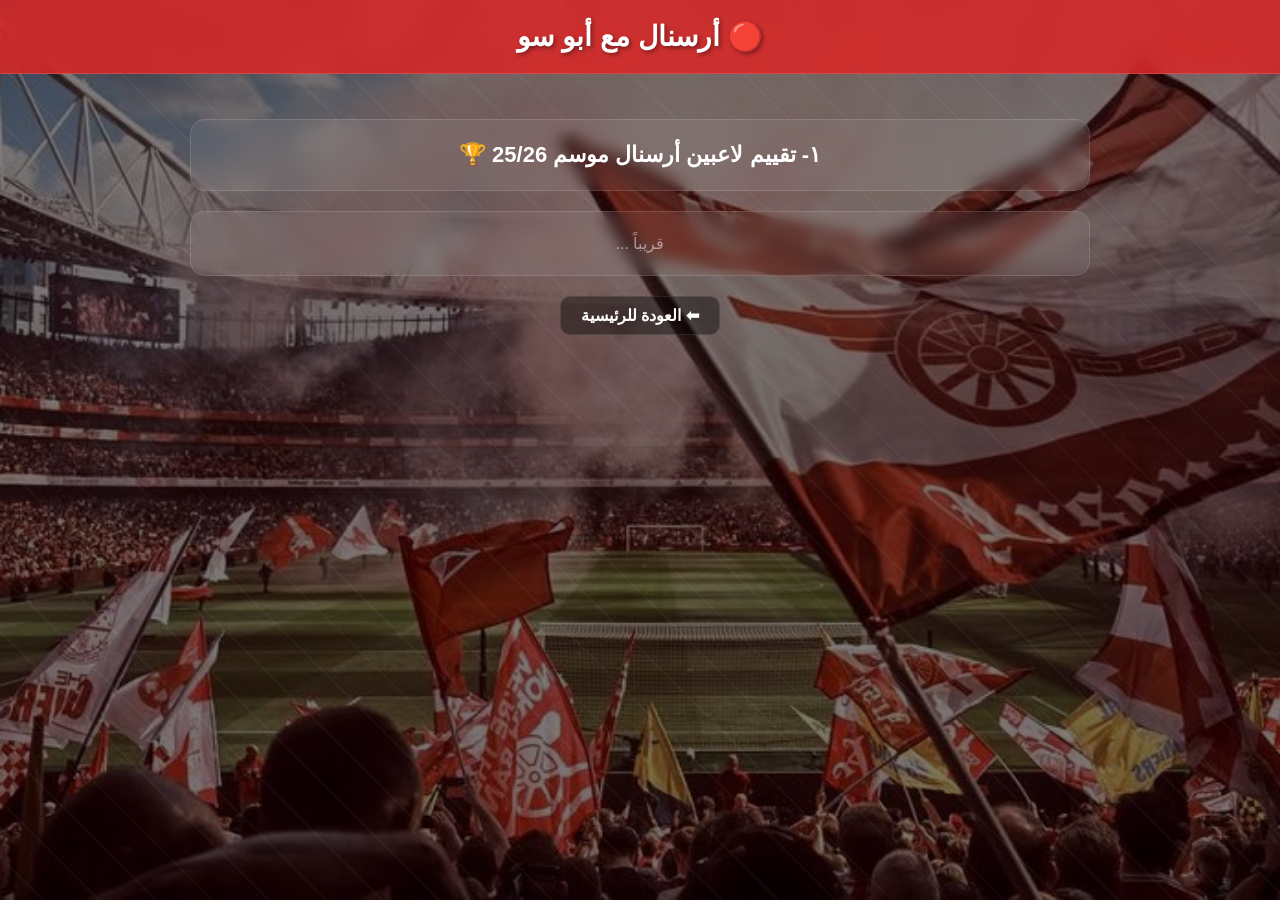
<file: arsenal.html>
<!DOCTYPE html>
<html lang="ar" dir="rtl">

<head>
    <meta charset="UTF-8">
    <meta name="viewport" content="width=device-width, initial-scale=1.0">
    <meta name="theme-color" content="#0a0a0a">
    <title>أرسنال مع أبو سو</title>

    <style>
        /* =========================
           BODY & BACKGROUNDS
        ========================= */
        body {
            margin: 0;
            font-family: Tahoma, Arial, sans-serif;
            color: white;
            text-align: center;
            min-height: 100vh;
            overflow-x: hidden;
            position: relative;
            background-color: #0a0a0a;
        }

        /* خلفية ثابتة للكمبيوتر */
        body::before {
            content: "";
            position: fixed;
            top: 0;
            left: 0;
            width: 100%;
            height: 100%;
            background-image: url("desktop-bg.jpg"); 
            background-size: cover;
            background-position: center;
            background-repeat: no-repeat;
            z-index: -3; 
        }

        /* طبقة تعتيم خفيف */
        body::after {
            content: "";
            position: fixed;
            top: 0;
            left: 0;
            width: 100%;
            height: 100%;
            background: rgba(0, 0, 0, 0.5); 
            z-index: -2;
        }

        /* حل مشكلة الآيفون للـ الجوال */
        @media (max-width: 768px) {
            body::before {
                background-image: url("mobile-bg.jpg");
                background-size: cover;
                background-position: center;
                background-attachment: scroll !important;
                position: fixed;
                top: 0;
                left: 0;
                width: 100vw;
                height: 100vh;
            }
        }

        /* زخرفة متحركة دائرية مستقلة */
        .bg-animation {
            position: fixed;
            top: -50%;
            left: -50%;
            width: 200%;
            height: 200%;
            background: repeating-linear-gradient(
                45deg,
                rgba(255, 255, 255, 0.03) 0px,
                rgba(255, 255, 255, 0.03) 2px,
                transparent 2px,
                transparent 40px
            );
            animation: rotateBg 35s linear infinite;
            z-index: -1;
            pointer-events: none; 
        }

        @keyframes rotateBg {
            from { transform: rotate(0deg); }
            to { transform: rotate(360deg); }
        }

        /* =========================
           ELEMENTS STYLES
        ========================= */
        header {
            background: rgba(220, 38, 38, 0.85);
            backdrop-filter: blur(10px);
            -webkit-backdrop-filter: blur(10px);
            padding: 20px;
            font-size: 28px;
            font-weight: bold;
            border-bottom: 1px solid rgba(255, 255, 255, 0.15);
            text-shadow: 2px 2px 4px rgba(0,0,0,0.4);
        }

        .container {
            max-width: 900px;
            margin: auto;
            padding: 25px;
        }

        .section {
            background: rgba(255, 255, 255, 0.07);
            backdrop-filter: blur(8px);
            -webkit-backdrop-filter: blur(8px);
            border: 1px solid rgba(255, 255, 255, 0.12);
            margin: 20px 0;
            padding: 22px;
            border-radius: 15px;
            cursor: pointer;
            transition: .3s;
        }

        .section:hover {
            background: #dc2626;
            border-color: #ff3131;
            box-shadow: 0 0 15px rgba(220, 38, 38, 0.4);
            transform: translateY(-2px);
        }

        .section a {
            color: white;
            text-decoration: none;
            display: block;
            font-size: 22px;
            font-weight: bold;
        }

        .back {
            margin-top: 30px;
        }

        .back a {
            color: white;
            text-decoration: none;
            font-weight: bold;
            background: rgba(0, 0, 0, 0.4);
            padding: 10px 20px;
            border-radius: 10px;
            border: 1px solid rgba(255,255,255,0.1);
            transition: .3s;
        }
        
        .back a:hover {
            background: rgba(255, 255, 255, 0.1);
        }
    </style>
</head>

<body>

    <div class="bg-animation"></div>

    <header>
        🔴 أرسنال مع أبو سو
    </header>

    <div class="container">

        <div class="section">
            <a href="arsenal-ratings.html">
                ١- تقييم لاعبين أرسنال موسم 25/26 🏆
            </a>
        </div>

        <div class="section" style="color: rgba(255,255,255,0.5); cursor: default;">
            قريباً ...
        </div>

        <div class="back">
            <a href="index.html">⬅ العودة للرئيسية</a>
        </div>

    </div>

</body>
</html>
</file>
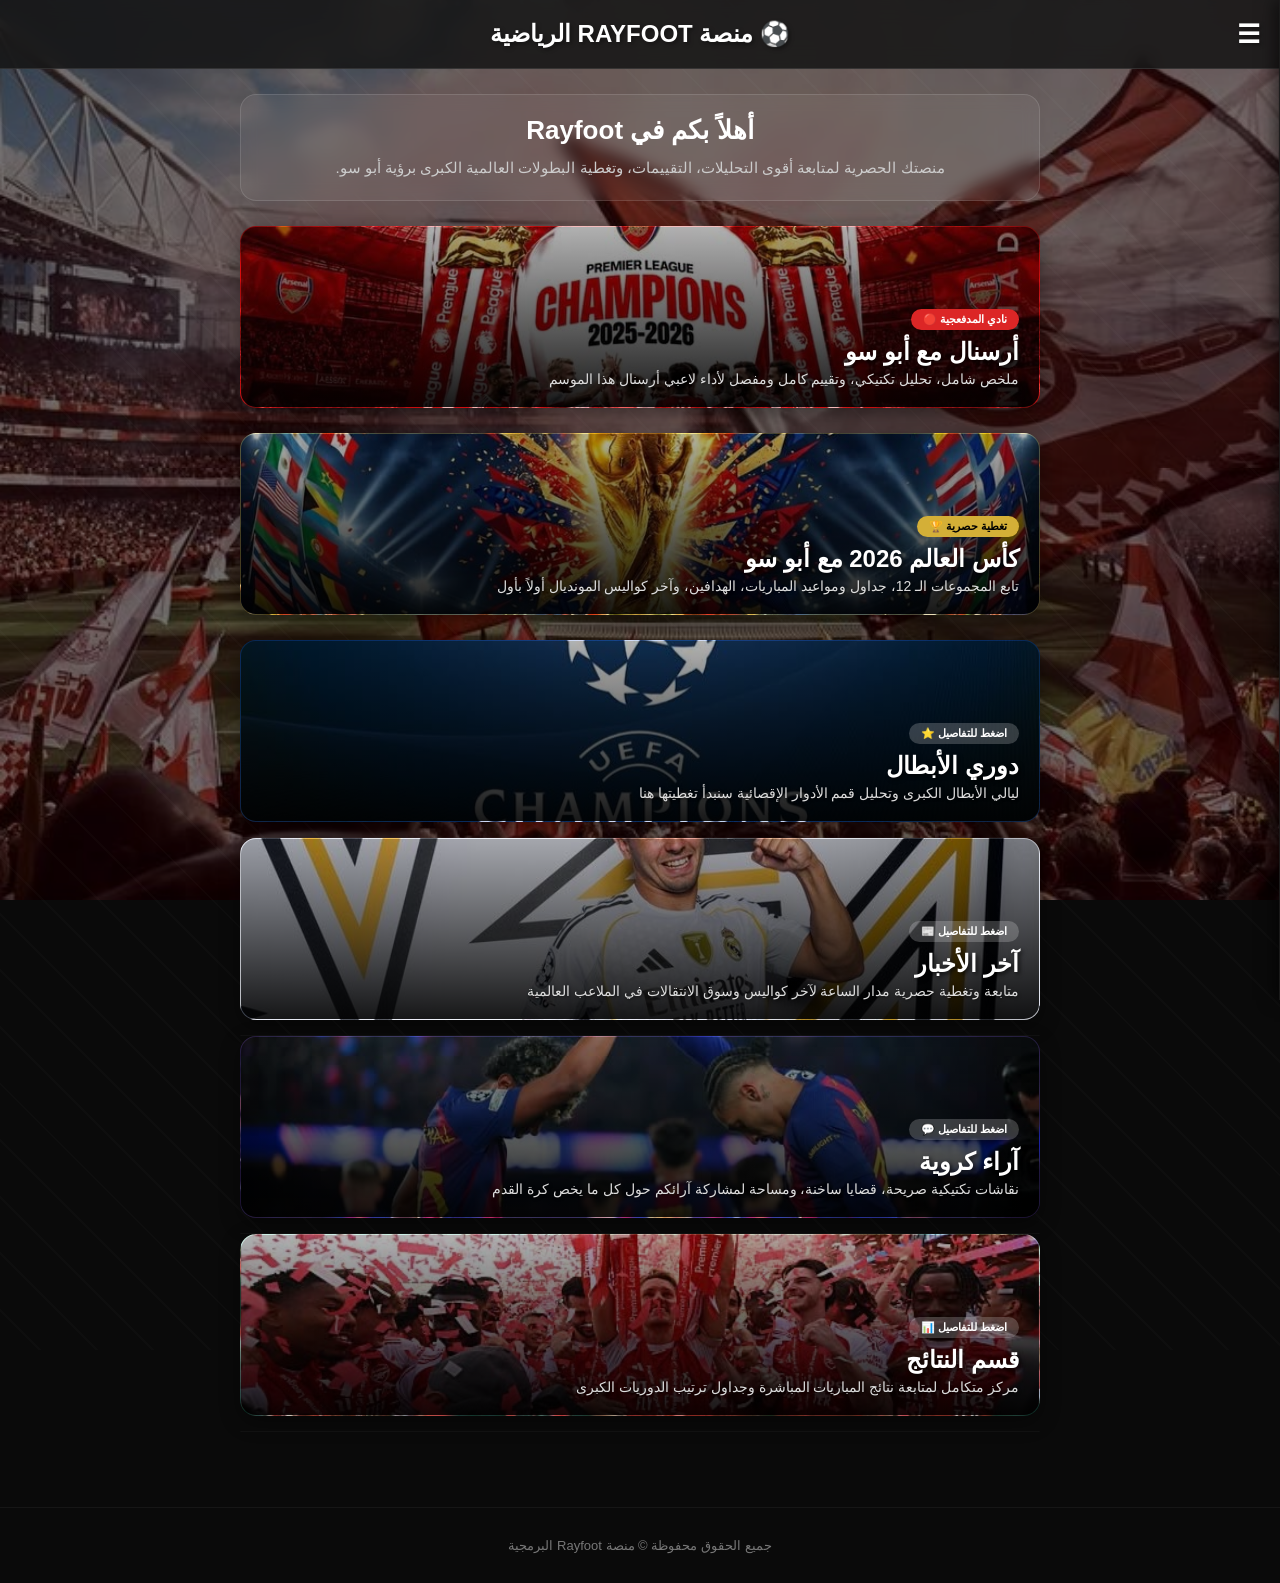
<file: rayfoot.html>
<!DOCTYPE html>
<html lang="ar" dir="rtl">
<head>
    <meta charset="UTF-8">
    <meta name="viewport" content="width=device-width, initial-scale=1.0">
    <title>Rayfoot — الرئيسية</title>
    <style>
        /* =========================
           BODY & BACKGROUNDS
        ========================= */
        body {
            margin: 0;
            font-family: Tahoma, Arial, sans-serif;
            color: white;
            direction: rtl;
            min-height: 100vh;
            overflow-x: hidden;
            position: relative;
            background-color: #0a0a0a;
        }

        /* خلفية ثابتة للشاشات الكبيرة */
        body::before {
            content: "";
            position: fixed;
            top: 0; left: 0; width: 100%; height: 100%;
            background-image: url("desktop-bg.jpg"); 
            background-size: cover;
            background-position: center;
            background-repeat: no-repeat;
            z-index: -3; 
        }

        /* طبقة تعتيم خفيف لتسهيل القراءة */
        body::after {
            content: "";
            position: fixed;
            top: 0; left: 0; width: 100%; height: 100%;
            background: rgba(0, 0, 0, 0.55); 
            z-index: -2;
        }

        /* حل مشكلة الشاشة الرمادية على الآيفون والموبايل */
        @media (max-width: 768px) {
            body::before {
                background-image: url("mobile-bg.jpg");
                background-size: cover;
                background-position: center;
                background-attachment: scroll !important;
                position: fixed;
                top: 0; left: 0; width: 100vw; height: 100vh;
            }
        }

        /* زخرفة متحركة خلفية */
        .bg-animation {
            position: fixed;
            top: -50%; left: -50%; width: 200%; height: 200%;
            background: repeating-linear-gradient(
                45deg,
                rgba(255, 255, 255, 0.02) 0px,
                rgba(255, 255, 255, 0.02) 2px,
                transparent 2px,
                transparent 40px
            );
            animation: rotateBg 35s linear infinite;
            z-index: -1;
            pointer-events: none; 
        }

        @keyframes rotateBg {
            from { transform: rotate(0deg); }
            to { transform: rotate(360deg); }
        }

        /* =========================
           HEADER & NAV MENU
        ========================= */
        header {
            background: rgba(20, 20, 20, 0.85);
            backdrop-filter: blur(10px);
            -webkit-backdrop-filter: blur(10px);
            padding: 20px;
            font-size: 24px;
            font-weight: bold;
            text-align: center;
            border-bottom: 1px solid rgba(255, 255, 255, 0.1);
            text-shadow: 2px 2px 4px rgba(0,0,0,0.4);
            position: relative;
        }

        /* الـ 3 شرطات لفتح القائمة */
        .menu-btn {
            position: absolute;
            right: 20px;
            top: 50%;
            transform: translateY(-50%);
            font-size: 26px;
            cursor: pointer;
            z-index: 100;
            user-select: none;
            transition: color 0.3s;
        }
        .menu-btn:hover {
            color: #d4af37;
        }

        /* القائمة الجانبية المنسدلة */
        .side-menu {
            position: fixed;
            top: 0; right: -280px; width: 240px; height: 100%;
            background: rgba(15, 15, 15, 0.95);
            backdrop-filter: blur(15px);
            -webkit-backdrop-filter: blur(15px);
            box-shadow: -5px 0 15px rgba(0,0,0,0.5);
            z-index: 99;
            padding: 80px 20px 20px 20px;
            transition: right 0.4s cubic-bezier(0.1, 0.9, 0.2, 1);
            border-left: 1px solid rgba(255,255,255,0.05);
        }
        .side-menu.open {
            right: 0;
        }
        .side-menu a {
            display: block;
            color: #ccc;
            text-decoration: none;
            padding: 14px 10px;
            font-size: 16px;
            border-bottom: 1px solid rgba(255,255,255,0.03);
            transition: all 0.3s;
            cursor: pointer;
        }
        .side-menu a:hover {
            color: white;
            background: rgba(255,255,255,0.05);
            padding-right: 18px;
        }

        /* طبقة التعتيم عند فتح القائمة */
        .menu-overlay {
            position: fixed;
            top: 0; left: 0; width: 100%; height: 100%;
            background: rgba(0,0,0,0.5);
            z-index: 98;
            display: none;
        }
        .menu-overlay.show {
            display: block;
        }

        /* =========================
           MAIN CONTAINER & CARDS
        ========================= */
        .container {
            max-width: 800px;
            margin: auto;
            padding: 25px 15px;
        }

        .welcome-card {
            background: rgba(255, 255, 255, 0.06);
            backdrop-filter: blur(8px);
            -webkit-backdrop-filter: blur(8px);
            border: 1px solid rgba(255, 255, 255, 0.12);
            padding: 20px;
            border-radius: 16px;
            text-align: center;
            margin-bottom: 25px;
        }
        .welcome-card h1 { margin: 0 0 10px 0; font-size: 26px; color: #fff; }
        .welcome-card p { margin: 0; font-size: 15px; color: #ccc; line-height: 1.6; }

        .main-section-card {
            margin-bottom: 25px;
        }
        .section-link {
            text-decoration: none; 
            color: white;
            display: block;
        }
        .inner-banner {
            position: relative; 
            height: 180px; 
            border-radius: 16px; 
            background-size: cover; 
            background-position: center; 
            overflow: hidden;
            box-shadow: 0 6px 20px rgba(0,0,0,0.4);
            transition: transform 0.3s ease;
        }
        .inner-banner:hover {
            transform: scale(1.01);
        }
        
        /* تأثير مميز للأقسام القادمة عند النقر */
        .disabled-banner {
            cursor: pointer;
        }

        .banner-overlay {
            position: absolute; 
            top: 0; left: 0; width: 100%; height: 100%; 
            background: linear-gradient(to top, rgba(0,0,0,0.9), rgba(0,0,0,0.3));
        }
        .banner-content {
            position: absolute; 
            bottom: 20px; 
            right: 20px; 
            text-align: right;
        }
        .badge {
            color: black; padding: 4px 12px; border-radius: 20px; font-size: 11px; font-weight: bold; display: inline-block; margin-bottom: 8px;
        }
        .banner-content h2 { margin: 0; font-size: 24px; text-shadow: 2px 2px 4px rgba(0,0,0,0.7); }
        .banner-content p { margin: 5px 0 0 0; font-size: 14px; color: #ddd; text-shadow: 1px 1px 3px rgba(0,0,0,0.5); }

        /* =========================
           SLIDE DOWN PANEL (قريباً)
        ========================= */
        .soon-panel {
            max-height: 0;
            overflow: hidden;
            transition: max-height 0.4s cubic-bezier(0.4, 0, 0.2, 1);
            background: rgba(255, 255, 255, 0.04);
            backdrop-filter: blur(5px);
            -webkit-backdrop-filter: blur(5px);
            border-radius: 0 0 14px 14px;
            margin-top: -10px;
            border: 1px solid transparent;
            border-top: none;
        }
        .soon-panel.show {
            max-height: 80px; /* الارتفاع عند الفتح */
            margin-top: -5px;
            margin-bottom: 15px;
            border-color: rgba(255, 255, 255, 0.1);
        }
        .soon-text {
            padding: 15px 20px;
            font-size: 15px;
            color: #d4af37;
            font-weight: bold;
            display: flex;
            align-items: center;
            gap: 10px;
        }

        footer {
            text-align: center; padding: 30px 10px; font-size: 13px; color: #777; border-top: 1px solid rgba(255,255,255,0.05); margin-top: 50px;
        }
    </style>
</head>
<body>

    <!-- طبقة الزخرفة الخلفية المتحركة -->
    <div class="bg-animation"></div>

    <!-- طبقة التعتيم للقائمة المنسدلة -->
    <div class="menu-overlay" id="menuOverlay" onclick="toggleMenu()"></div>

    <header>
        <!-- الـ 3 شرطات -->
        <div class="menu-btn" onclick="toggleMenu()">☰</div>
        ⚽ منصة RAYFOOT الرياضية
    </header>

    <!-- القائمة الجانبية المنسدلة -->
    <div class="side-menu" id="sideMenu">
        <a href="index.html">🏠 الصفحة الرئيسية</a>
        <a href="arsenal.html">🔴 أرسنال مع أبو سو</a>
        <a href="worldcup.html">🏆 كأس العالم 2026</a>
        <a onclick="toggleMenu(); toggleSection('ucl-soon')">⭐ دوري الأبطال</a>
        <a onclick="toggleMenu(); toggleSection('news-soon')">📰 آخر الأخبار</a>
        <a onclick="toggleMenu(); toggleSection('opinions-soon')">💬 آراء كروية</a>
        <a onclick="toggleMenu(); toggleSection('results-soon')">📊 قسم النتائج</a>
    </div>

    <div class="container">

        <!-- بطاقة الترحيب العلوية -->
        <div class="welcome-card">
            <h1>أهلاً بكم في Rayfoot</h1>
            <p>منصتك الحصرية لمتابعة أقوى التحليلات، التقييمات، وتغطية البطولات العالمية الكبرى برؤية أبو سو.</p>
        </div>

        <!-- 1️⃣ قسم أرسنال مع أبو سو -->
        <div class="main-section-card">
            <a href="arsenal.html" class="section-link">
                <div class="inner-banner" style="background-image: url('arsenal1.jpg'); border: 1px solid rgba(220, 38, 38, 0.3);">
                    <div class="banner-overlay"></div>
                    <div class="banner-content">
                        <span class="badge" style="background: #dc2626; color: white;">نادي المدفعجية 🔴</span>
                        <h2>أرسنال مع أبو سو</h2>
                        <p>ملخص شامل، تحليل تكتيكي، وتقييم كامل ومفصل لأداء لاعبي أرسنال هذا الموسم</p>
                    </div>
                </div>
            </a>
        </div>

        <!-- 2️⃣ قسم كأس العالم 2026 -->
        <div class="main-section-card">
            <a href="worldcup.html" class="section-link">
                <div class="inner-banner" style="background-image: url('arsenal5.jpg'); border: 1px solid rgba(212, 175, 55, 0.3);">
                    <div class="banner-overlay"></div>
                    <div class="banner-content">
                        <span class="badge" style="background: #d4af37; color: black;">تغطية حصرية 🏆</span>
                        <h2>كأس العالم 2026 مع أبو سو</h2>
                        <p>تابع المجموعات الـ 12، جداول ومواعيد المباريات، الهدافين، وآخر كواليس المونديال أولاً بأول</p>
                    </div>
                </div>
            </a>
        </div>

        <!-- 3️⃣ قسم دوري الأبطال -->
        <div class="main-section-card" onclick="toggleSection('ucl-soon')">
            <div class="inner-banner disabled-banner" style="background-image: url('arsenal6.jpg'); border: 1px solid rgba(29, 78, 216, 0.2);">
                <div class="banner-overlay"></div>
                <div class="banner-content">
                    <span class="badge" style="background: rgba(255,255,255,0.2); color: white;">اضغط للتفاصيل ⭐</span>
                    <h2>دوري الأبطال</h2>
                    <p>ليالي الأبطال الكبرى وتحليل قمم الأدوار الإقصائية سنبدأ تغطيتها هنا</p>
                </div>
            </div>
        </div>
        <!-- لوحة "قريباً" المنسدلة تحت قسم دوري الأبطال -->
        <div class="soon-panel" id="ucl-soon">
            <div class="soon-text">⏳ انتظرونا.. التغطية الخاصة ببطولة دوري الأبطال ستنطلق قريباً جداً في المنصة!</div>
        </div>

        <!-- 4️⃣ قسم آخر الأخبار -->
        <div class="main-section-card" onclick="toggleSection('news-soon')">
            <div class="inner-banner disabled-banner" style="background-image: url('arsenal2.jpg'); border: 1px solid rgba(255, 255, 255, 0.15);">
                <div class="banner-overlay"></div>
                <div class="banner-content">
                    <span class="badge" style="background: rgba(255,255,255,0.2); color: white;">اضغط للتفاصيل 📰</span>
                    <h2>آخر الأخبار</h2>
                    <p>متابعة وتغطية حصرية مدار الساعة لآخر كواليس وسوق الانتقالات في الملاعب العالمية</p>
                </div>
            </div>
        </div>
        <!-- لوحة "قريباً" المنسدلة تحت قسم آخر الأخبار -->
        <div class="soon-panel" id="news-soon">
            <div class="soon-text">⏳ قريباً جداً.. ترقبوا شريط الأخبار الحصري وكواليس الميركاتو أولاً بأول!</div>
        </div>

        <!-- 5️⃣ قسم آراء كروية -->
        <div class="main-section-card" onclick="toggleSection('opinions-soon')">
            <div class="inner-banner disabled-banner" style="background-image: url('arsenal3.jpg'); border: 1px solid rgba(139, 92, 246, 0.2);">
                <div class="banner-overlay"></div>
                <div class="banner-content">
                    <span class="badge" style="background: rgba(255,255,255,0.2); color: white;">اضغط للتفاصيل 💬</span>
                    <h2>آراء كروية</h2>
                    <p>نقاشات تكتيكية صريحة، قضايا ساخنة، ومساحة لمشاركة آرائكم حول كل ما يخص كرة القدم</p>
                </div>
            </div>
        </div>
        <!-- لوحة "قريباً" المنسدلة تحت قسم آراء كروية -->
        <div class="soon-panel" id="opinions-soon">
            <div class="soon-text">⏳ قريباً.. سنفتح مساحة للنقاشات والآراء التكتيكية ومشاركة تعليقاتكم في المنصة!</div>
        </div>

        <!-- 6️⃣ قسم النتائج -->
        <div class="main-section-card" onclick="toggleSection('results-soon')">
            <div class="inner-banner disabled-banner" style="background-image: url('arsenal4.jpg'); border: 1px solid rgba(16, 185, 129, 0.2);">
                <div class="banner-overlay"></div>
                <div class="banner-content">
                    <span class="badge" style="background: rgba(255,255,255,0.2); color: white;">اضغط للتفاصيل 📊</span>
                    <h2>قسم النتائج</h2>
                    <p>مركز متكامل لمتابعة نتائج المباريات المباشرة وجداول ترتيب الدوريات الكبرى</p>
                </div>
            </div>
        </div>
        <!-- لوحة "قريباً" المنسدلة تحت قسم النتائج -->
        <div class="soon-panel" id="results-soon">
            <div class="soon-text">⏳ نظام النتائج وجداول الترتيب المباشرة قيد التطوير البرمجي الآن وسيعمل قريباً!</div>
        </div>

    </div>

    <footer>
        جميع الحقوق محفوظة © منصة Rayfoot البرمجية
    </footer>

    <!-- كود الجافا سكربت للتحكم بالقائمة وتأثير فتح الـ "قريباً" بمرونة -->
    <script>
        function toggleMenu() {
            var menu = document.getElementById("sideMenu");
            var overlay = document.getElementById("menuOverlay");
            
            if (menu.classList.contains("open")) {
                menu.classList.remove("open");
                overlay.classList.remove("show");
            } else {
                menu.classList.add("open");
                overlay.classList.add("show");
            }
        }

        // دالة الفتح والإغلاق السلس للقسم المنسدل تحت الكرت
        function toggleSection(panelId) {
            // إغلاق أي لوحة أخرى مفتوحة أولاً لإعطاء مظهر منظم ومريح
            var allPanels = document.querySelectorAll('.soon-panel');
            allPanels.forEach(function(panel) {
                if (panel.id !== panelId) {
                    panel.classList.remove('show');
                }
            });

            // فتح أو إغلاق اللوحة المطلوبة
            var targetPanel = document.getElementById(panelId);
            targetPanel.classList.toggle('show');
        }
    </script>

</body>
</html>
</file>
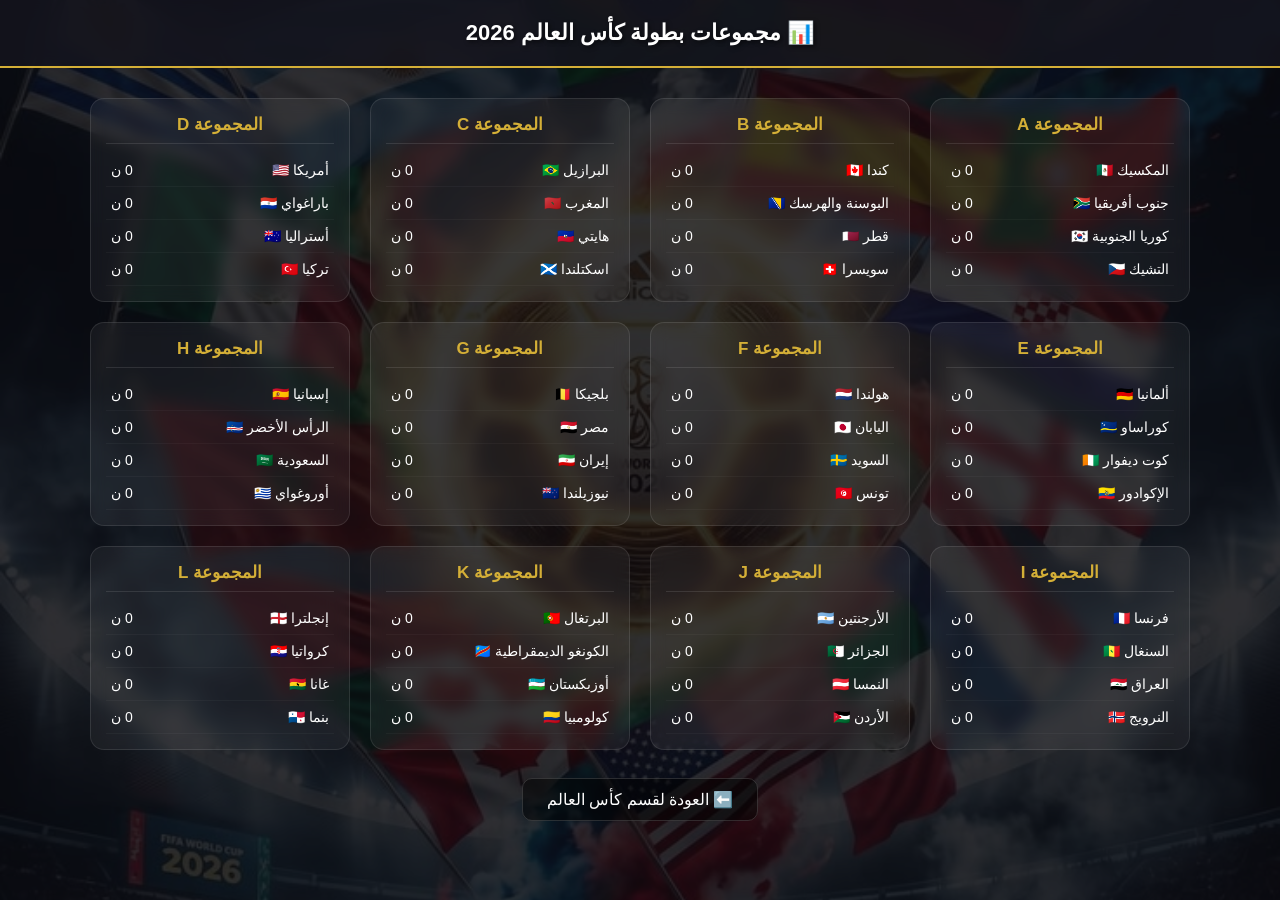
<file: wc-groups.html>
<!DOCTYPE html>
<html lang="ar" dir="rtl">
<head>
    <meta charset="UTF-8">
    <meta name="viewport" content="width=device-width, initial-scale=1.0">
    <title>مجموعات كأس العالم 2026 📊</title>
    <style>
        body {
            margin: 0; font-family: Tahoma, Arial, sans-serif; color: white; direction: rtl; min-height: 100vh; background-color: #0d0d13; position: relative;
        }
        body::before {
            content: ""; position: fixed; top: 0; left: 0; width: 100%; height: 100%;
            background-image: url("worldcup-bg.jpg"); background-size: cover; background-position: center; background-repeat: no-repeat; z-index: -2;
        }
        body::after {
            content: ""; position: fixed; top: 0; left: 0; width: 100%; height: 100%; background: rgba(10, 10, 15, 0.85); z-index: -1;
        }
        header {
            background: rgba(20, 20, 30, 0.85); backdrop-filter: blur(10px); -webkit-backdrop-filter: blur(10px); padding: 20px; font-size: 22px; font-weight: bold; text-align: center; border-bottom: 2px solid #d4af37; text-shadow: 2px 2px 4px rgba(0,0,0,0.5);
        }
        .container { max-width: 1100px; margin: auto; padding: 30px 15px; }
        
        .grid-groups {
            display: grid;
            grid-template-columns: repeat(auto-fit, minmax(250px, 1fr));
            gap: 20px;
        }
        .group-card {
            background: rgba(255, 255, 255, 0.05); backdrop-filter: blur(8px); -webkit-backdrop-filter: blur(8px); border: 1px solid rgba(255, 255, 255, 0.1); border-radius: 14px; padding: 15px;
        }
        .group-title {
            font-size: 17px; font-weight: bold; color: #d4af37; border-bottom: 1px solid rgba(255,255,255,0.1); padding-bottom: 8px; margin-bottom: 10px; text-align: center;
        }
        .team-row {
            display: flex; justify-content: space-between; padding: 8px 5px; border-bottom: 1px solid rgba(255,255,255,0.03); font-size: 14px;
        }
        .back-nav { margin-top: 40px; text-align: center; }
        .back-nav a { color: white; text-decoration: none; background: rgba(0,0,0,0.5); padding: 12px 24px; border-radius: 10px; border: 1px solid rgba(255, 255, 255, 0.15); transition: 0.2s; }
        .back-nav a:hover { border-color: #d4af37; }
    </style>
</head>
<body>
    <header>📊 مجموعات بطولة كأس العالم 2026</header>
    <div class="container">
        <div class="grid-groups">
            <!-- Group A -->
            <div class="group-card">
                <div class="group-title">المجموعة A</div>
                <div class="team-row"><span>المكسيك 🇲🇽</span> <span>0 ن</span></div>
                <div class="team-row"><span>جنوب أفريقيا 🇿🇦</span> <span>0 ن</span></div>
                <div class="team-row"><span>كوريا الجنوبية 🇰🇷</span> <span>0 ن</span></div>
                <div class="team-row"><span>التشيك 🇨🇿</span> <span>0 ن</span></div>
            </div>
            <!-- Group B -->
            <div class="group-card">
                <div class="group-title">المجموعة B</div>
                <div class="team-row"><span>كندا 🇨🇦</span> <span>0 ن</span></div>
                <div class="team-row"><span>البوسنة والهرسك 🇧🇦</span> <span>0 ن</span></div>
                <div class="team-row"><span>قطر 🇶🇦</span> <span>0 ن</span></div>
                <div class="team-row"><span>سويسرا 🇨🇭</span> <span>0 ن</span></div>
            </div>
            <!-- Group C -->
            <div class="group-card">
                <div class="group-title">المجموعة C</div>
                <div class="team-row"><span>البرازيل 🇧🇷</span> <span>0 ن</span></div>
                <div class="team-row"><span>المغرب 🇲🇦</span> <span>0 ن</span></div>
                <div class="team-row"><span>هايتي 🇭🇹</span> <span>0 ن</span></div>
                <div class="team-row"><span>اسكتلندا 🏴󠁧󠁢󠁳󠁣󠁴󠁿</span> <span>0 ن</span></div>
            </div>
            <!-- Group D -->
            <div class="group-card">
                <div class="group-title">المجموعة D</div>
                <div class="team-row"><span>أمريكا 🇺🇸</span> <span>0 ن</span></div>
                <div class="team-row"><span>باراغواي 🇵🇾</span> <span>0 ن</span></div>
                <div class="team-row"><span>أستراليا 🇦🇺</span> <span>0 ن</span></div>
                <div class="team-row"><span>تركيا 🇹🇷</span> <span>0 ن</span></div>
            </div>
            <!-- Group E -->
            <div class="group-card">
                <div class="group-title">المجموعة E</div>
                <div class="team-row"><span>ألمانيا 🇩🇪</span> <span>0 ن</span></div>
                <div class="team-row"><span>كوراساو 🇨🇼</span> <span>0 ن</span></div>
                <div class="team-row"><span>كوت ديفوار 🇨🇮</span> <span>0 ن</span></div>
                <div class="team-row"><span>الإكوادور 🇪🇨</span> <span>0 ن</span></div>
            </div>
            <!-- Group F -->
            <div class="group-card">
                <div class="group-title">المجموعة F</div>
                <div class="team-row"><span>هولندا 🇳🇱</span> <span>0 ن</span></div>
                <div class="team-row"><span>اليابان 🇯🇵</span> <span>0 ن</span></div>
                <div class="team-row"><span>السويد 🇸🇪</span> <span>0 ن</span></div>
                <div class="team-row"><span>تونس 🇹🇳</span> <span>0 ن</span></div>
            </div>
            <!-- Group G -->
            <div class="group-card">
                <div class="group-title">المجموعة G</div>
                <div class="team-row"><span>بلجيكا 🇧🇪</span> <span>0 ن</span></div>
                <div class="team-row"><span>مصر 🇪🇬</span> <span>0 ن</span></div>
                <div class="team-row"><span>إيران 🇮🇷</span> <span>0 ن</span></div>
                <div class="team-row"><span>نيوزيلندا 🇳🇿</span> <span>0 ن</span></div>
            </div>
            <!-- Group H -->
            <div class="group-card">
                <div class="group-title">المجموعة H</div>
                <div class="team-row"><span>إسبانيا 🇪🇸</span> <span>0 ن</span></div>
                <div class="team-row"><span>الرأس الأخضر 🇨🇻</span> <span>0 ن</span></div>
                <div class="team-row"><span>السعودية 🇸🇦</span> <span>0 ن</span></div>
                <div class="team-row"><span>أوروغواي 🇺🇾</span> <span>0 ن</span></div>
            </div>
            <!-- Group I -->
            <div class="group-card">
                <div class="group-title">المجموعة I</div>
                <div class="team-row"><span>فرنسا 🇫🇷</span> <span>0 ن</span></div>
                <div class="team-row"><span>السنغال 🇸🇳</span> <span>0 ن</span></div>
                <div class="team-row"><span>العراق 🇮🇶</span> <span>0 ن</span></div>
                <div class="team-row"><span>النرويج 🇳🇴</span> <span>0 ن</span></div>
            </div>
            <!-- Group J -->
            <div class="group-card">
                <div class="group-title">المجموعة J</div>
                <div class="team-row"><span>الأرجنتين 🇦🇷</span> <span>0 ن</span></div>
                <div class="team-row"><span>الجزائر 🇩🇿</span> <span>0 ن</span></div>
                <div class="team-row"><span>النمسا 🇦🇹</span> <span>0 ن</span></div>
                <div class="team-row"><span>الأردن 🇯🇴</span> <span>0 ن</span></div>
            </div>
            <!-- Group K -->
            <div class="group-card">
                <div class="group-title">المجموعة K</div>
                <div class="team-row"><span>البرتغال 🇵🇹</span> <span>0 ن</span></div>
                <div class="team-row"><span>الكونغو الديمقراطية 🇨🇩</span> <span>0 ن</span></div>
                <div class="team-row"><span>أوزبكستان 🇺🇿</span> <span>0 ن</span></div>
                <div class="team-row"><span>كولومبيا 🇨🇴</span> <span>0 ن</span></div>
            </div>
            <!-- Group L -->
            <div class="group-card">
                <div class="group-title">المجموعة L</div>
                <div class="team-row"><span>إنجلترا 🏴󠁧󠁢󠁥󠁮󠁧󠁿</span> <span>0 ن</span></div>
                <div class="team-row"><span>كرواتيا 🇭🇷</span> <span>0 ن</span></div>
                <div class="team-row"><span>غانا 🇬🇭</span> <span>0 ن</span></div>
                <div class="team-row"><span>بنما 🇵🇦</span> <span>0 ن</span></div>
            </div>
        </div>
        <div class="back-nav"><a href="worldcup.html">⬅️ العودة لقسم كأس العالم</a></div>
    </div>
</body>
</html>
</file>
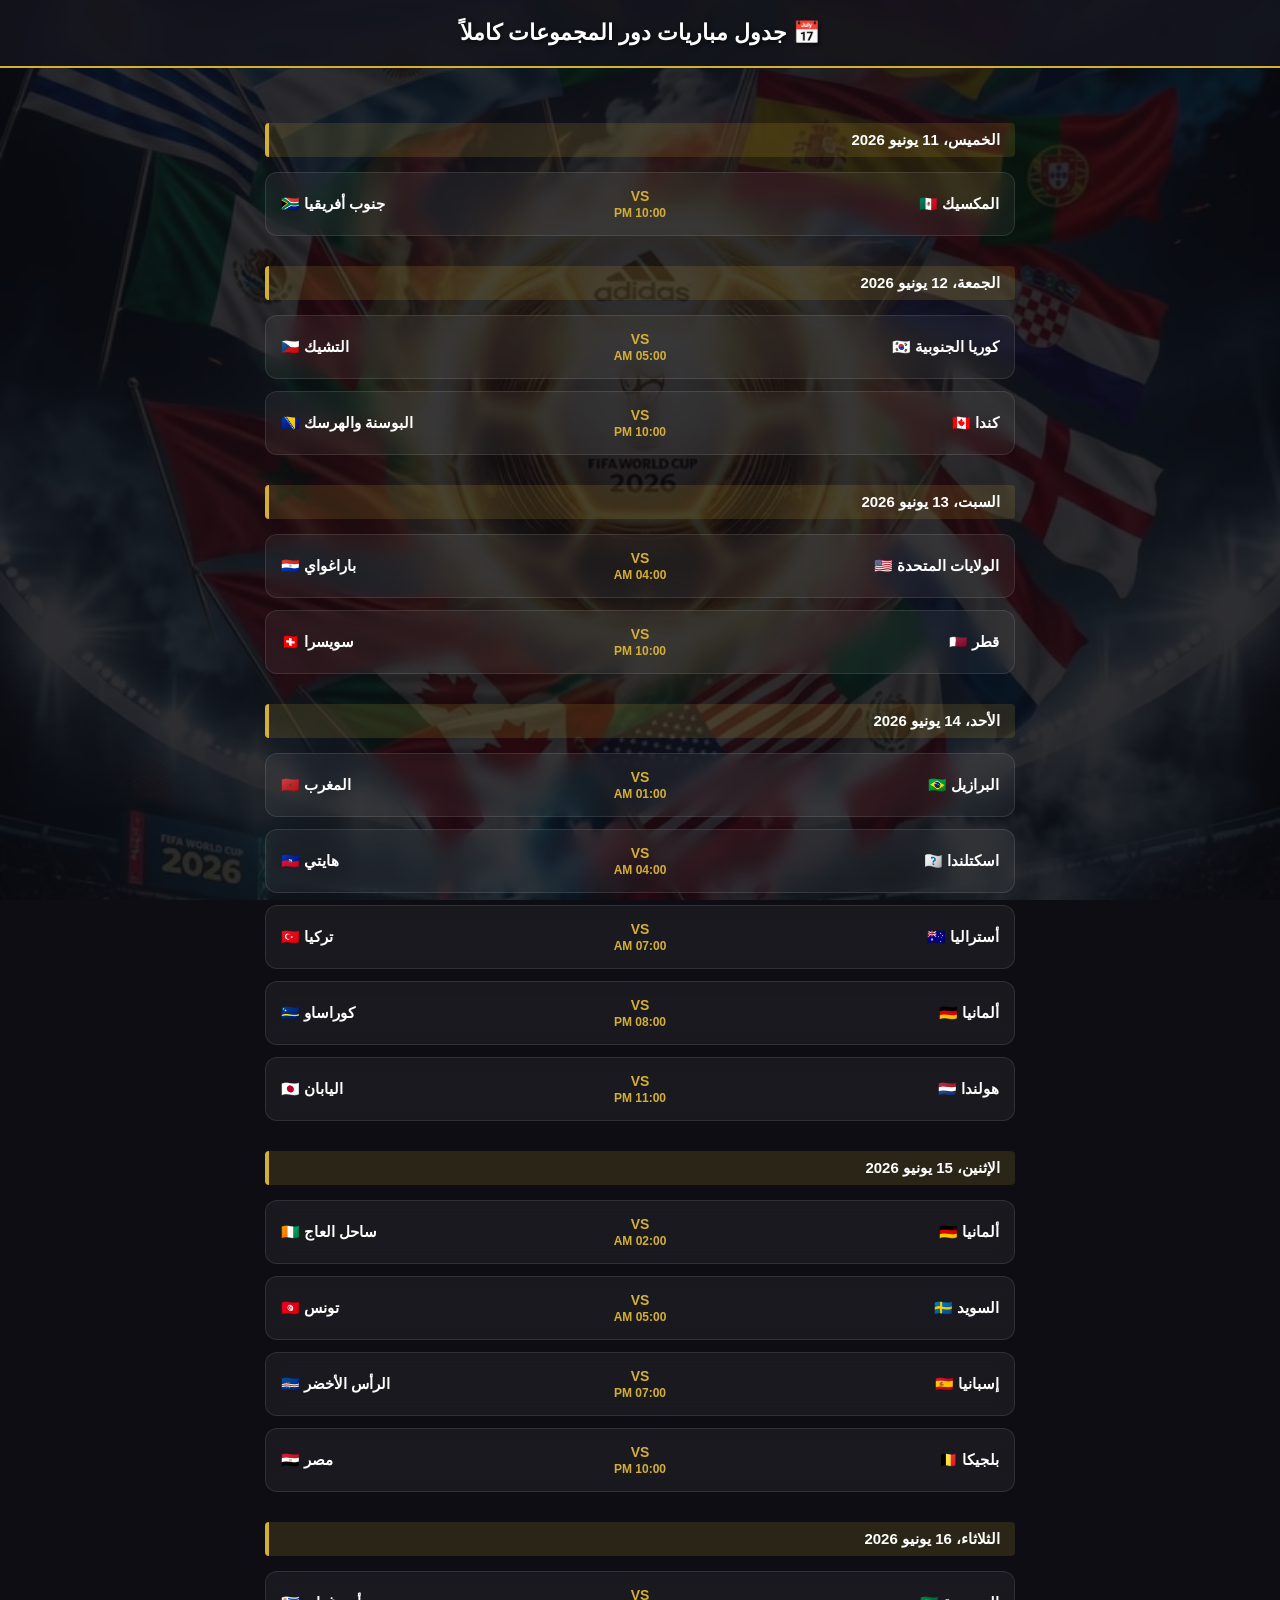
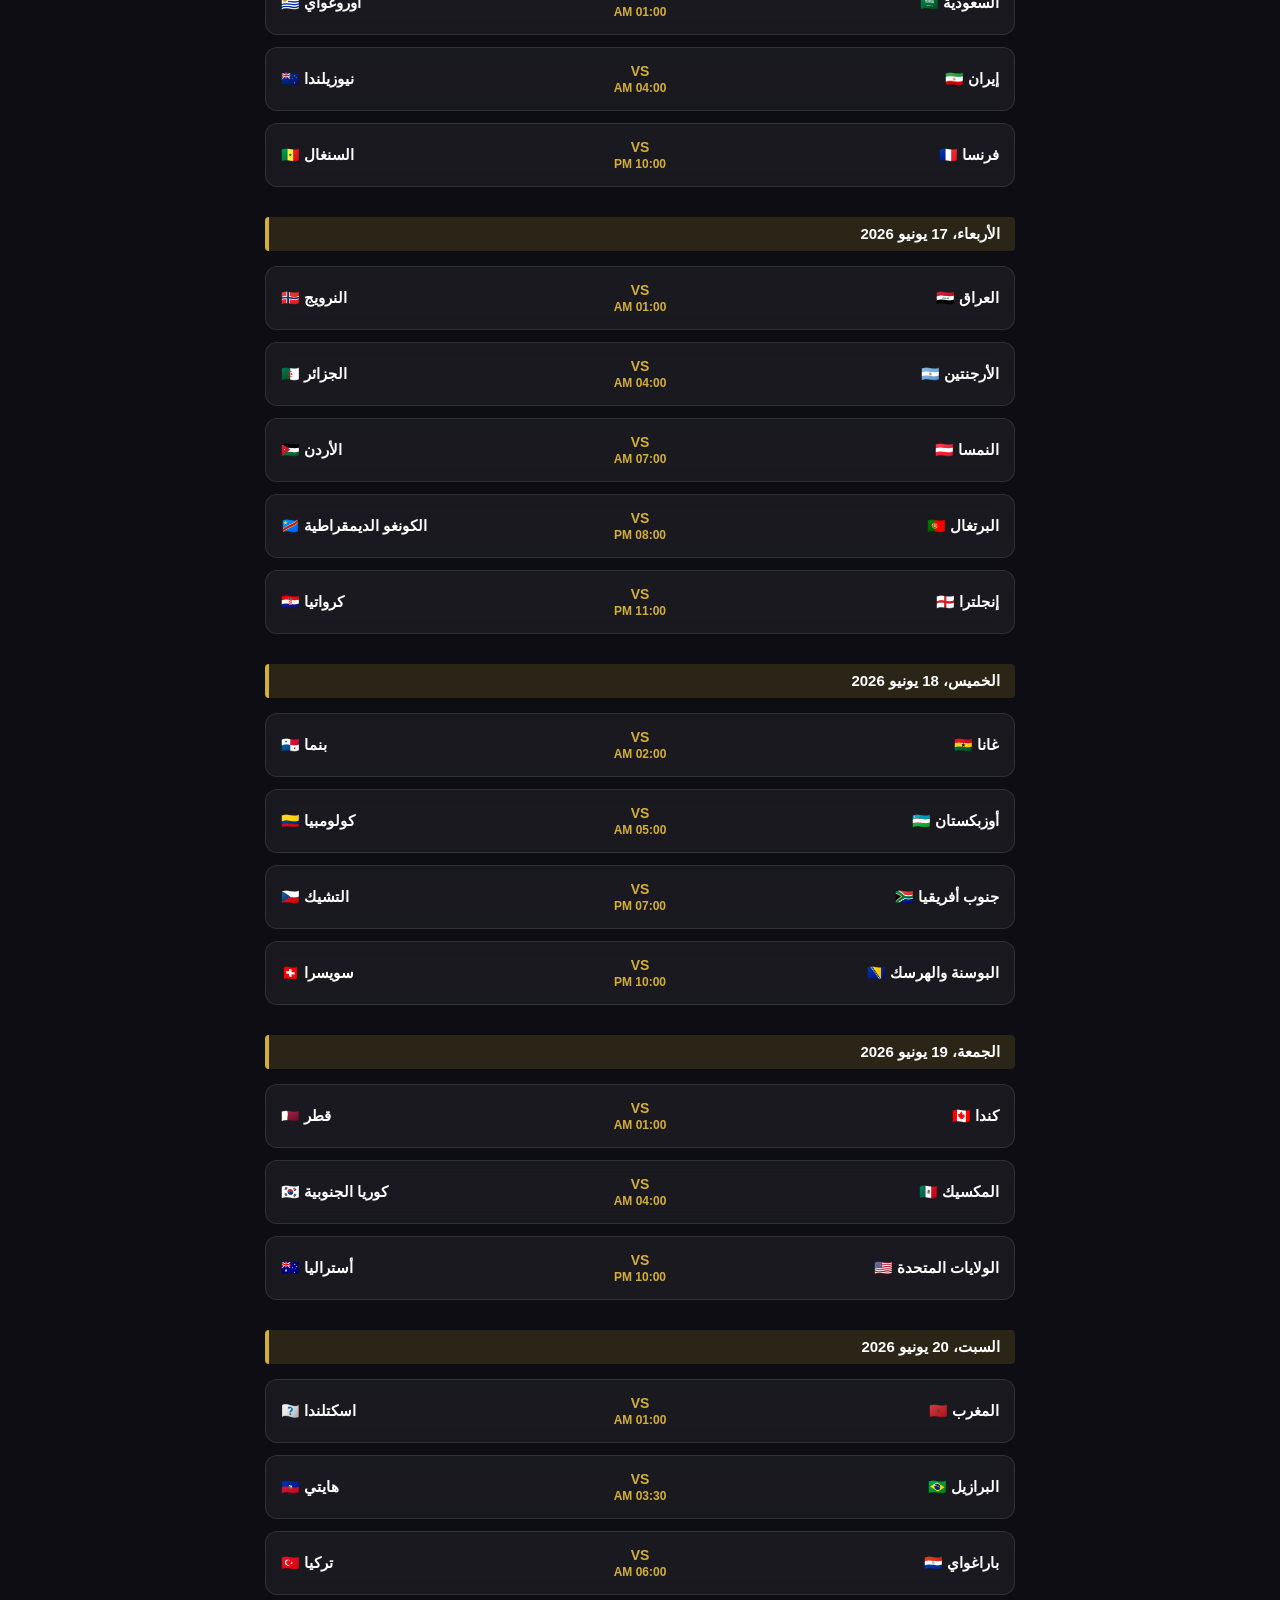
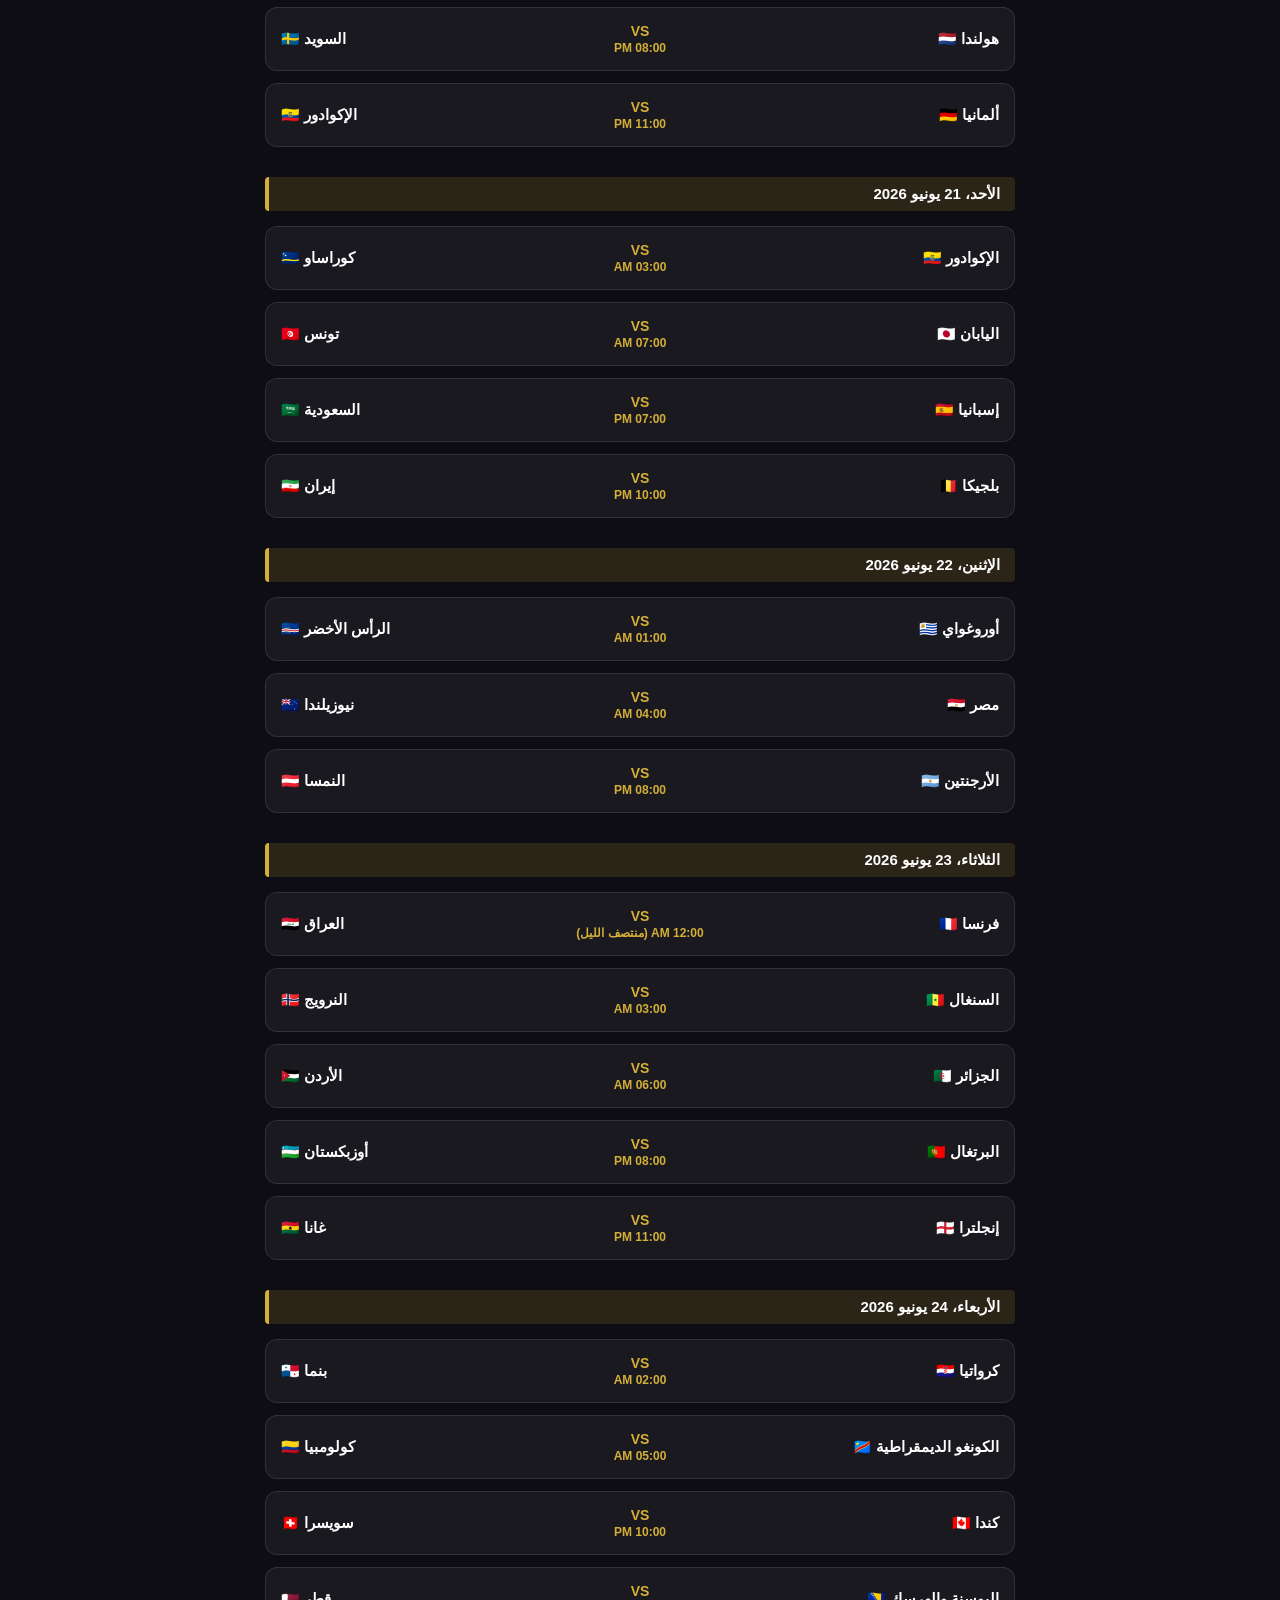
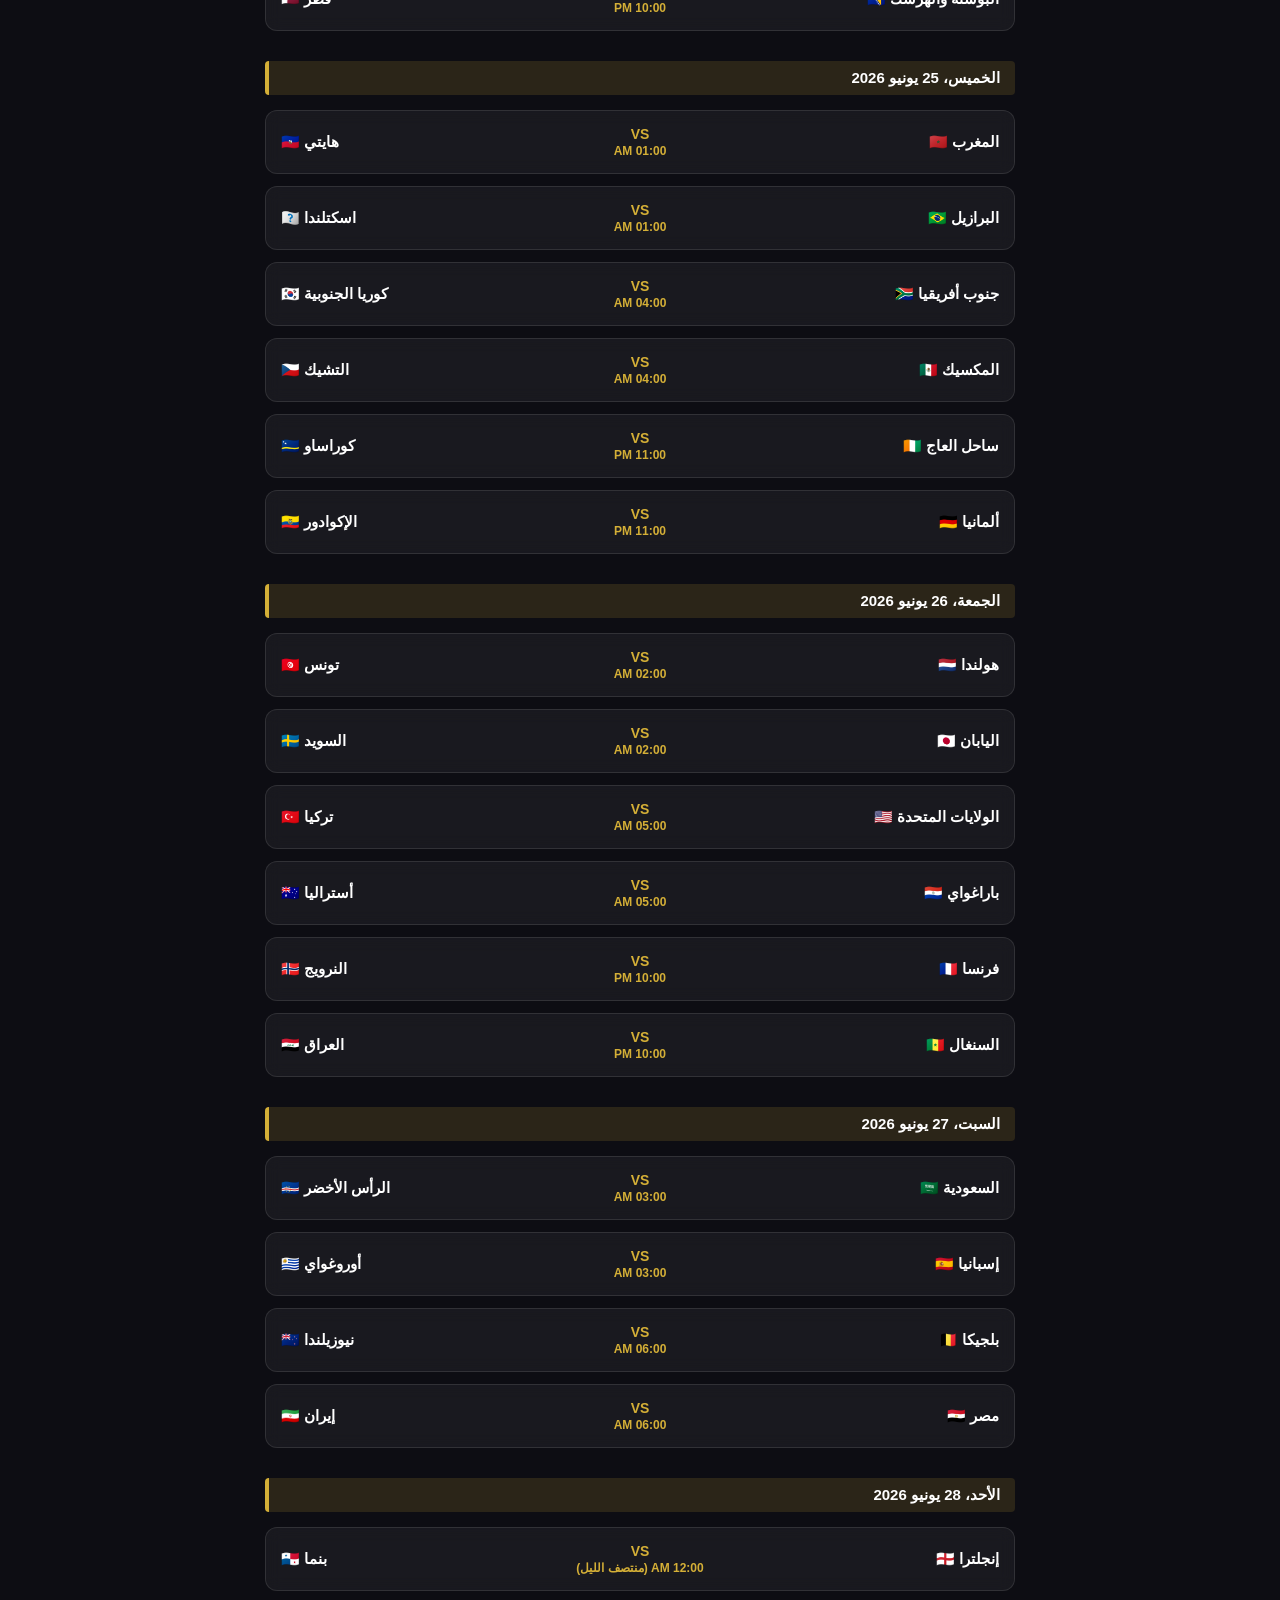
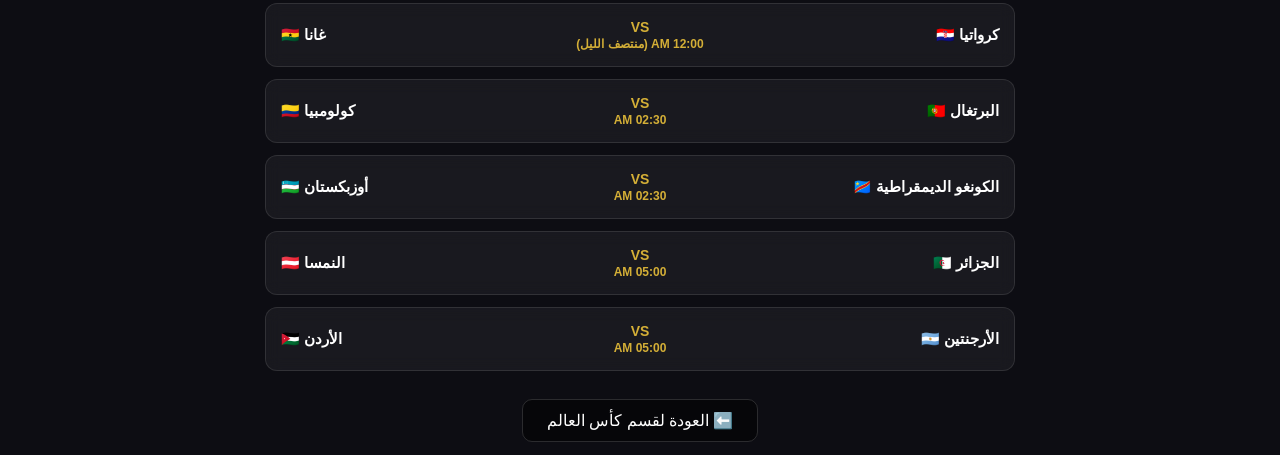
<file: wc-matches.html>
<!DOCTYPE html>
<html lang="ar" dir="rtl">
<head>
    <meta charset="UTF-8">
    <meta name="viewport" content="width=device-width, initial-scale=1.0">
    <title>جدول مواعيد مباريات كأس العالم 2026 📅</title>
    <style>
        body {
            margin: 0; font-family: Tahoma, Arial, sans-serif; color: white; direction: rtl; min-height: 100vh; background-color: #0d0d13; position: relative;
        }
        body::before {
            content: ""; position: fixed; top: 0; left: 0; width: 100%; height: 100%;
            background-image: url("worldcup-bg.jpg"); background-size: cover; background-position: center; background-repeat: no-repeat; z-index: -2;
        }
        body::after {
            content: ""; position: fixed; top: 0; left: 0; width: 100%; height: 100%; background: rgba(10, 10, 15, 0.85); z-index: -1;
        }
        header {
            background: rgba(20, 20, 30, 0.85); backdrop-filter: blur(10px); -webkit-backdrop-filter: blur(10px); padding: 20px; font-size: 22px; font-weight: bold; text-align: center; border-bottom: 2px solid #d4af37; text-shadow: 2px 2px 4px rgba(0,0,0,0.5);
        }
        .container { max-width: 750px; margin: auto; padding: 25px 15px; }
        
        .date-section {
            background: rgba(212, 175, 55, 0.15);
            border-left: 4px solid #d4af37;
            padding: 8px 15px;
            font-weight: bold;
            font-size: 15px;
            margin-top: 30px;
            margin-bottom: 15px;
            border-radius: 4px;
        }

        .match-card {
            background: rgba(255, 255, 255, 0.05); backdrop-filter: blur(8px); -webkit-backdrop-filter: blur(8px); border: 1px solid rgba(255, 255, 255, 0.1); border-radius: 12px; padding: 15px; margin-bottom: 12px; display: flex; justify-content: space-between; align-items: center; transition: 0.2s;
        }
        .match-card:hover { border-color: rgba(212, 175, 55, 0.4); background: rgba(255, 255, 255, 0.08); }
        .match-details { text-align: center; font-size: 12px; color: #aaa; width: 34%; }
        .team-name { font-weight: bold; font-size: 15px; width: 33%; display: flex; align-items: center; gap: 8px; }
        .vs { color: #d4af37; font-weight: bold; font-size: 14px; margin-bottom: 2px; }
        
        .back-nav { margin-top: 40px; text-align: center; }
        .back-nav a { color: white; text-decoration: none; background: rgba(0,0,0,0.5); padding: 12px 24px; border-radius: 10px; border: 1px solid rgba(255,255,255,0.15); transition: 0.2s; }
        .back-nav a:hover { border-color: #d4af37; }
    </style>
</head>
<body>

    <header>📅 جدول مباريات دور المجموعات كاملاً</header>

    <div class="container">
        
        <!-- الخميس 11 يونيو -->
        <div class="date-section">الخميس، 11 يونيو 2026</div>
        <div class="match-card">
            <div class="team-name" style="justify-content: flex-start;">المكسيك 🇲🇽</div>
            <div class="match-details"><div class="vs">VS</div><div style="color: #d4af37; font-weight: bold;">10:00 PM</div></div>
            <div class="team-name" style="justify-content: flex-end;">جنوب أفريقيا 🇿🇦</div>
        </div>

        <!-- الجمعة 12 يونيو -->
        <div class="date-section">الجمعة، 12 يونيو 2026</div>
        <div class="match-card">
            <div class="team-name" style="justify-content: flex-start;">كوريا الجنوبية 🇰🇷</div>
            <div class="match-details"><div class="vs">VS</div><div style="color: #d4af37; font-weight: bold;">05:00 AM</div></div>
            <div class="team-name" style="justify-content: flex-end;">التشيك 🇨🇿</div>
        </div>
        <div class="match-card">
            <div class="team-name" style="justify-content: flex-start;">كندا 🇨🇦</div>
            <div class="match-details"><div class="vs">VS</div><div style="color: #d4af37; font-weight: bold;">10:00 PM</div></div>
            <div class="team-name" style="justify-content: flex-end;">البوسنة والهرسك 🇧🇦</div>
        </div>

        <!-- السبت 13 يونيو -->
        <div class="date-section">السبت، 13 يونيو 2026</div>
        <div class="match-card">
            <div class="team-name" style="justify-content: flex-start;">الولايات المتحدة 🇺🇸</div>
            <div class="match-details"><div class="vs">VS</div><div style="color: #d4af37; font-weight: bold;">04:00 AM</div></div>
            <div class="team-name" style="justify-content: flex-end;">باراغواي 🇵🇾</div>
        </div>
        <div class="match-card">
            <div class="team-name" style="justify-content: flex-start;">قطر 🇶🇦</div>
            <div class="match-details"><div class="vs">VS</div><div style="color: #d4af37; font-weight: bold;">10:00 PM</div></div>
            <div class="team-name" style="justify-content: flex-end;">سويسرا 🇨🇭</div>
        </div>

        <!-- الأحد 14 يونيو -->
        <div class="date-section">الأحد، 14 يونيو 2026</div>
        <div class="match-card">
            <div class="team-name" style="justify-content: flex-start;">البرازيل 🇧🇷</div>
            <div class="match-details"><div class="vs">VS</div><div style="color: #d4af37; font-weight: bold;">01:00 AM</div></div>
            <div class="team-name" style="justify-content: flex-end;">المغرب 🇲🇦</div>
        </div>
        <div class="match-card">
            <div class="team-name" style="justify-content: flex-start;">اسكتلندا 🏴󠁡󠁢󠁳󠁣󠁴󠁿</div>
            <div class="match-details"><div class="vs">VS</div><div style="color: #d4af37; font-weight: bold;">04:00 AM</div></div>
            <div class="team-name" style="justify-content: flex-end;">هايتي 🇭🇹</div>
        </div>
        <div class="match-card">
            <div class="team-name" style="justify-content: flex-start;">أستراليا 🇦🇺</div>
            <div class="match-details"><div class="vs">VS</div><div style="color: #d4af37; font-weight: bold;">07:00 AM</div></div>
            <div class="team-name" style="justify-content: flex-end;">تركيا 🇹🇷</div>
        </div>
        <div class="match-card">
            <div class="team-name" style="justify-content: flex-start;">ألمانيا 🇩🇪</div>
            <div class="match-details"><div class="vs">VS</div><div style="color: #d4af37; font-weight: bold;">08:00 PM</div></div>
            <div class="team-name" style="justify-content: flex-end;">كوراساو 🇨🇼</div>
        </div>
        <div class="match-card">
            <div class="team-name" style="justify-content: flex-start;">هولندا 🇳🇱</div>
            <div class="match-details"><div class="vs">VS</div><div style="color: #d4af37; font-weight: bold;">11:00 PM</div></div>
            <div class="team-name" style="justify-content: flex-end;">اليابان 🇯🇵</div>
        </div>

        <!-- الإثنين 15 يونيو -->
        <div class="date-section">الإثنين، 15 يونيو 2026</div>
        <div class="match-card">
            <div class="team-name" style="justify-content: flex-start;">ألمانيا 🇩🇪</div>
            <div class="match-details"><div class="vs">VS</div><div style="color: #d4af37; font-weight: bold;">02:00 AM</div></div>
            <div class="team-name" style="justify-content: flex-end;">ساحل العاج 🇨🇮</div>
        </div>
        <div class="match-card">
            <div class="team-name" style="justify-content: flex-start;">السويد 🇸🇪</div>
            <div class="match-details"><div class="vs">VS</div><div style="color: #d4af37; font-weight: bold;">05:00 AM</div></div>
            <div class="team-name" style="justify-content: flex-end;">تونس 🇹🇳</div>
        </div>
        <div class="match-card">
            <div class="team-name" style="justify-content: flex-start;">إسبانيا 🇪🇸</div>
            <div class="match-details"><div class="vs">VS</div><div style="color: #d4af37; font-weight: bold;">07:00 PM</div></div>
            <div class="team-name" style="justify-content: flex-end;">الرأس الأخضر 🇨🇻</div>
        </div>
        <div class="match-card">
            <div class="team-name" style="justify-content: flex-start;">بلجيكا 🇧🇪</div>
            <div class="match-details"><div class="vs">VS</div><div style="color: #d4af37; font-weight: bold;">10:00 PM</div></div>
            <div class="team-name" style="justify-content: flex-end;">مصر 🇪🇬</div>
        </div>

        <!-- الثلاثاء 16 يونيو -->
        <div class="date-section">الثلاثاء، 16 يونيو 2026</div>
        <div class="match-card">
            <div class="team-name" style="justify-content: flex-start;">السعودية 🇸🇦</div>
            <div class="match-details"><div class="vs">VS</div><div style="color: #d4af37; font-weight: bold;">01:00 AM</div></div>
            <div class="team-name" style="justify-content: flex-end;">أوروغواي 🇺🇾</div>
        </div>
        <div class="match-card">
            <div class="team-name" style="justify-content: flex-start;">إيران 🇮🇷</div>
            <div class="match-details"><div class="vs">VS</div><div style="color: #d4af37; font-weight: bold;">04:00 AM</div></div>
            <div class="team-name" style="justify-content: flex-end;">نيوزيلندا 🇳🇿</div>
        </div>
        <div class="match-card">
            <div class="team-name" style="justify-content: flex-start;">فرنسا 🇫🇷</div>
            <div class="match-details"><div class="vs">VS</div><div style="color: #d4af37; font-weight: bold;">10:00 PM</div></div>
            <div class="team-name" style="justify-content: flex-end;">السنغال 🇸🇳</div>
        </div>

        <!-- الأربعاء 17 يونيو -->
        <div class="date-section">الأربعاء، 17 يونيو 2026</div>
        <div class="match-card">
            <div class="team-name" style="justify-content: flex-start;">العراق 🇮🇶</div>
            <div class="match-details"><div class="vs">VS</div><div style="color: #d4af37; font-weight: bold;">01:00 AM</div></div>
            <div class="team-name" style="justify-content: flex-end;">النرويج 🇳🇴</div>
        </div>
        <div class="match-card">
            <div class="team-name" style="justify-content: flex-start;">الأرجنتين 🇦🇷</div>
            <div class="match-details"><div class="vs">VS</div><div style="color: #d4af37; font-weight: bold;">04:00 AM</div></div>
            <div class="team-name" style="justify-content: flex-end;">الجزائر 🇩🇿</div>
        </div>
        <div class="match-card">
            <div class="team-name" style="justify-content: flex-start;">النمسا 🇦🇹</div>
            <div class="match-details"><div class="vs">VS</div><div style="color: #d4af37; font-weight: bold;">07:00 AM</div></div>
            <div class="team-name" style="justify-content: flex-end;">الأردن 🇯🇴</div>
        </div>
        <div class="match-card">
            <div class="team-name" style="justify-content: flex-start;">البرتغال 🇵🇹</div>
            <div class="match-details"><div class="vs">VS</div><div style="color: #d4af37; font-weight: bold;">08:00 PM</div></div>
            <div class="team-name" style="justify-content: flex-end;">الكونغو الديمقراطية 🇨🇩</div>
        </div>
        <div class="match-card">
            <div class="team-name" style="justify-content: flex-start;">إنجلترا 🏴󠁧󠁢󠁥󠁮󠁧󠁿</div>
            <div class="match-details"><div class="vs">VS</div><div style="color: #d4af37; font-weight: bold;">11:00 PM</div></div>
            <div class="team-name" style="justify-content: flex-end;">كرواتيا 🇭🇷</div>
        </div>

        <!-- الخميس 18 يونيو -->
        <div class="date-section">الخميس، 18 يونيو 2026</div>
        <div class="match-card">
            <div class="team-name" style="justify-content: flex-start;">غانا 🇬🇭</div>
            <div class="match-details"><div class="vs">VS</div><div style="color: #d4af37; font-weight: bold;">02:00 AM</div></div>
            <div class="team-name" style="justify-content: flex-end;">بنما 🇵🇦</div>
        </div>
        <div class="match-card">
            <div class="team-name" style="justify-content: flex-start;">أوزبكستان 🇺🇿</div>
            <div class="match-details"><div class="vs">VS</div><div style="color: #d4af37; font-weight: bold;">05:00 AM</div></div>
            <div class="team-name" style="justify-content: flex-end;">كولومبيا 🇨🇴</div>
        </div>
        <div class="match-card">
            <div class="team-name" style="justify-content: flex-start;">جنوب أفريقيا 🇿🇦</div>
            <div class="match-details"><div class="vs">VS</div><div style="color: #d4af37; font-weight: bold;">07:00 PM</div></div>
            <div class="team-name" style="justify-content: flex-end;">التشيك 🇨🇿</div>
        </div>
        <div class="match-card">
            <div class="team-name" style="justify-content: flex-start;">البوسنة والهرسك 🇧🇦</div>
            <div class="match-details"><div class="vs">VS</div><div style="color: #d4af37; font-weight: bold;">10:00 PM</div></div>
            <div class="team-name" style="justify-content: flex-end;">سويسرا 🇨🇭</div>
        </div>

        <!-- الجمعة 19 يونيو -->
        <div class="date-section">الجمعة، 19 يونيو 2026</div>
        <div class="match-card">
            <div class="team-name" style="justify-content: flex-start;">كندا 🇨🇦</div>
            <div class="match-details"><div class="vs">VS</div><div style="color: #d4af37; font-weight: bold;">01:00 AM</div></div>
            <div class="team-name" style="justify-content: flex-end;">قطر 🇶🇦</div>
        </div>
        <div class="match-card">
            <div class="team-name" style="justify-content: flex-start;">المكسيك 🇲🇽</div>
            <div class="match-details"><div class="vs">VS</div><div style="color: #d4af37; font-weight: bold;">04:00 AM</div></div>
            <div class="team-name" style="justify-content: flex-end;">كوريا الجنوبية 🇰🇷</div>
        </div>
        <div class="match-card">
            <div class="team-name" style="justify-content: flex-start;">الولايات المتحدة 🇺🇸</div>
            <div class="match-details"><div class="vs">VS</div><div style="color: #d4af37; font-weight: bold;">10:00 PM</div></div>
            <div class="team-name" style="justify-content: flex-end;">أستراليا 🇦🇺</div>
        </div>

        <!-- السبت 20 يونيو -->
        <div class="date-section">السبت، 20 يونيو 2026</div>
        <div class="match-card">
            <div class="team-name" style="justify-content: flex-start;">المغرب 🇲🇦</div>
            <div class="match-details"><div class="vs">VS</div><div style="color: #d4af37; font-weight: bold;">01:00 AM</div></div>
            <div class="team-name" style="justify-content: flex-end;">اسكتلندا 🏴󠁡󠁢󠁳󠁣󠁴󠁿</div>
        </div>
        <div class="match-card">
            <div class="team-name" style="justify-content: flex-start;">البرازيل 🇧🇷</div>
            <div class="match-details"><div class="vs">VS</div><div style="color: #d4af37; font-weight: bold;">03:30 AM</div></div>
            <div class="team-name" style="justify-content: flex-end;">هايتي 🇭🇹</div>
        </div>
        <div class="match-card">
            <div class="team-name" style="justify-content: flex-start;">باراغواي 🇵🇾</div>
            <div class="match-details"><div class="vs">VS</div><div style="color: #d4af37; font-weight: bold;">06:00 AM</div></div>
            <div class="team-name" style="justify-content: flex-end;">تركيا 🇹🇷</div>
        </div>
        <div class="match-card">
            <div class="team-name" style="justify-content: flex-start;">هولندا 🇳🇱</div>
            <div class="match-details"><div class="vs">VS</div><div style="color: #d4af37; font-weight: bold;">08:00 PM</div></div>
            <div class="team-name" style="justify-content: flex-end;">السويد 🇸🇪</div>
        </div>
        <div class="match-card">
            <div class="team-name" style="justify-content: flex-start;">ألمانيا 🇩🇪</div>
            <div class="match-details"><div class="vs">VS</div><div style="color: #d4af37; font-weight: bold;">11:00 PM</div></div>
            <div class="team-name" style="justify-content: flex-end;">الإكوادور 🇪🇨</div>
        </div>

        <!-- الأحد 21 يونيو -->
        <div class="date-section">الأحد، 21 يونيو 2026</div>
        <div class="match-card">
            <div class="team-name" style="justify-content: flex-start;">الإكوادور 🇪🇨</div>
            <div class="match-details"><div class="vs">VS</div><div style="color: #d4af37; font-weight: bold;">03:00 AM</div></div>
            <div class="team-name" style="justify-content: flex-end;">كوراساو 🇨🇼</div>
        </div>
        <div class="match-card">
            <div class="team-name" style="justify-content: flex-start;">اليابان 🇯🇵</div>
            <div class="match-details"><div class="vs">VS</div><div style="color: #d4af37; font-weight: bold;">07:00 AM</div></div>
            <div class="team-name" style="justify-content: flex-end;">تونس 🇹🇳</div>
        </div>
        <div class="match-card">
            <div class="team-name" style="justify-content: flex-start;">إسبانيا 🇪🇸</div>
            <div class="match-details"><div class="vs">VS</div><div style="color: #d4af37; font-weight: bold;">07:00 PM</div></div>
            <div class="team-name" style="justify-content: flex-end;">السعودية 🇸🇦</div>
        </div>
        <div class="match-card">
            <div class="team-name" style="justify-content: flex-start;">بلجيكا 🇧🇪</div>
            <div class="match-details"><div class="vs">VS</div><div style="color: #d4af37; font-weight: bold;">10:00 PM</div></div>
            <div class="team-name" style="justify-content: flex-end;">إيران 🇮🇷</div>
        </div>

        <!-- الإثنين 22 يونيو -->
        <div class="date-section">الإثنين، 22 يونيو 2026</div>
        <div class="match-card">
            <div class="team-name" style="justify-content: flex-start;">أوروغواي 🇺🇾</div>
            <div class="match-details"><div class="vs">VS</div><div style="color: #d4af37; font-weight: bold;">01:00 AM</div></div>
            <div class="team-name" style="justify-content: flex-end;">الرأس الأخضر 🇨🇻</div>
        </div>
        <div class="match-card">
            <div class="team-name" style="justify-content: flex-start;">مصر 🇪🇬</div>
            <div class="match-details"><div class="vs">VS</div><div style="color: #d4af37; font-weight: bold;">04:00 AM</div></div>
            <div class="team-name" style="justify-content: flex-end;">نيوزيلندا 🇳🇿</div>
        </div>
        <div class="match-card">
            <div class="team-name" style="justify-content: flex-start;">الأرجنتين 🇦🇷</div>
            <div class="match-details"><div class="vs">VS</div><div style="color: #d4af37; font-weight: bold;">08:00 PM</div></div>
            <div class="team-name" style="justify-content: flex-end;">النمسا 🇦🇹</div>
        </div>

        <!-- الثلاثاء 23 يونيو -->
        <div class="date-section">الثلاثاء، 23 يونيو 2026</div>
        <div class="match-card">
            <div class="team-name" style="justify-content: flex-start;">فرنسا 🇫🇷</div>
            <div class="match-details"><div class="vs">VS</div><div style="color: #d4af37; font-weight: bold;">12:00 AM (منتصف الليل)</div></div>
            <div class="team-name" style="justify-content: flex-end;">العراق 🇮🇶</div>
        </div>
        <div class="match-card">
            <div class="team-name" style="justify-content: flex-start;">السنغال 🇸🇳</div>
            <div class="match-details"><div class="vs">VS</div><div style="color: #d4af37; font-weight: bold;">03:00 AM</div></div>
            <div class="team-name" style="justify-content: flex-end;">النرويج 🇳🇴</div>
        </div>
        <div class="match-card">
            <div class="team-name" style="justify-content: flex-start;">الجزائر 🇩🇿</div>
            <div class="match-details"><div class="vs">VS</div><div style="color: #d4af37; font-weight: bold;">06:00 AM</div></div>
            <div class="team-name" style="justify-content: flex-end;">الأردن 🇯🇴</div>
        </div>
        <div class="match-card">
            <div class="team-name" style="justify-content: flex-start;">البرتغال 🇵🇹</div>
            <div class="match-details"><div class="vs">VS</div><div style="color: #d4af37; font-weight: bold;">08:00 PM</div></div>
            <div class="team-name" style="justify-content: flex-end;">أوزبكستان 🇺🇿</div>
        </div>
        <div class="match-card">
            <div class="team-name" style="justify-content: flex-start;">إنجلترا 🏴󠁧󠁢󠁥󠁮󠁧󠁿</div>
            <div class="match-details"><div class="vs">VS</div><div style="color: #d4af37; font-weight: bold;">11:00 PM</div></div>
            <div class="team-name" style="justify-content: flex-end;">غانا 🇬🇭</div>
        </div>

        <!-- الأربعاء 24 يونيو -->
        <div class="date-section">الأربعاء، 24 يونيو 2026</div>
        <div class="match-card">
            <div class="team-name" style="justify-content: flex-start;">كرواتيا 🇭🇷</div>
            <div class="match-details"><div class="vs">VS</div><div style="color: #d4af37; font-weight: bold;">02:00 AM</div></div>
            <div class="team-name" style="justify-content: flex-end;">بنما 🇵🇦</div>
        </div>
        <div class="match-card">
            <div class="team-name" style="justify-content: flex-start;">الكونغو الديمقراطية 🇨🇩</div>
            <div class="match-details"><div class="vs">VS</div><div style="color: #d4af37; font-weight: bold;">05:00 AM</div></div>
            <div class="team-name" style="justify-content: flex-end;">كولومبيا 🇨🇴</div>
        </div>
        <div class="match-card">
            <div class="team-name" style="justify-content: flex-start;">كندا 🇨🇦</div>
            <div class="match-details"><div class="vs">VS</div><div style="color: #d4af37; font-weight: bold;">10:00 PM</div></div>
            <div class="team-name" style="justify-content: flex-end;">سويسرا 🇨🇭</div>
        </div>
        <div class="match-card">
            <div class="team-name" style="justify-content: flex-start;">البوسنة والهرسك 🇧🇦</div>
            <div class="match-details"><div class="vs">VS</div><div style="color: #d4af37; font-weight: bold;">10:00 PM</div></div>
            <div class="team-name" style="justify-content: flex-end;">قطر 🇶🇦</div>
        </div>

        <!-- الخميس 25 يونيو -->
        <div class="date-section">الخميس، 25 يونيو 2026</div>
        <div class="match-card">
            <div class="team-name" style="justify-content: flex-start;">المغرب 🇲🇦</div>
            <div class="match-details"><div class="vs">VS</div><div style="color: #d4af37; font-weight: bold;">01:00 AM</div></div>
            <div class="team-name" style="justify-content: flex-end;">هايتي 🇭🇹</div>
        </div>
        <div class="match-card">
            <div class="team-name" style="justify-content: flex-start;">البرازيل 🇧🇷</div>
            <div class="match-details"><div class="vs">VS</div><div style="color: #d4af37; font-weight: bold;">01:00 AM</div></div>
            <div class="team-name" style="justify-content: flex-end;">اسكتلندا 🏴󠁡󠁢󠁳󠁣󠁴󠁿</div>
        </div>
        <div class="match-card">
            <div class="team-name" style="justify-content: flex-start;">جنوب أفريقيا 🇿🇦</div>
            <div class="match-details"><div class="vs">VS</div><div style="color: #d4af37; font-weight: bold;">04:00 AM</div></div>
            <div class="team-name" style="justify-content: flex-end;">كوريا الجنوبية 🇰🇷</div>
        </div>
        <div class="match-card">
            <div class="team-name" style="justify-content: flex-start;">المكسيك 🇲🇽</div>
            <div class="match-details"><div class="vs">VS</div><div style="color: #d4af37; font-weight: bold;">04:00 AM</div></div>
            <div class="team-name" style="justify-content: flex-end;">التشيك 🇨🇿</div>
        </div>
        <div class="match-card">
            <div class="team-name" style="justify-content: flex-start;">ساحل العاج 🇨🇮</div>
            <div class="match-details"><div class="vs">VS</div><div style="color: #d4af37; font-weight: bold;">11:00 PM</div></div>
            <div class="team-name" style="justify-content: flex-end;">كوراساو 🇨🇼</div>
        </div>
        <div class="match-card">
            <div class="team-name" style="justify-content: flex-start;">ألمانيا 🇩🇪</div>
            <div class="match-details"><div class="vs">VS</div><div style="color: #d4af37; font-weight: bold;">11:00 PM</div></div>
            <div class="team-name" style="justify-content: flex-end;">الإكوادور 🇪🇨</div>
        </div>

        <!-- الجمعة 26 يونيو -->
        <div class="date-section">الجمعة، 26 يونيو 2026</div>
        <div class="match-card">
            <div class="team-name" style="justify-content: flex-start;">هولندا 🇳🇱</div>
            <div class="match-details"><div class="vs">VS</div><div style="color: #d4af37; font-weight: bold;">02:00 AM</div></div>
            <div class="team-name" style="justify-content: flex-end;">تونس 🇹🇳</div>
        </div>
        <div class="match-card">
            <div class="team-name" style="justify-content: flex-start;">اليابان 🇯🇵</div>
            <div class="match-details"><div class="vs">VS</div><div style="color: #d4af37; font-weight: bold;">02:00 AM</div></div>
            <div class="team-name" style="justify-content: flex-end;">السويد 🇸🇪</div>
        </div>
        <div class="match-card">
            <div class="team-name" style="justify-content: flex-start;">الولايات المتحدة 🇺🇸</div>
            <div class="match-details"><div class="vs">VS</div><div style="color: #d4af37; font-weight: bold;">05:00 AM</div></div>
            <div class="team-name" style="justify-content: flex-end;">تركيا 🇹🇷</div>
        </div>
        <div class="match-card">
            <div class="team-name" style="justify-content: flex-start;">باراغواي 🇵🇾</div>
            <div class="match-details"><div class="vs">VS</div><div style="color: #d4af37; font-weight: bold;">05:00 AM</div></div>
            <div class="team-name" style="justify-content: flex-end;">أستراليا 🇦🇺</div>
        </div>
        <div class="match-card">
            <div class="team-name" style="justify-content: flex-start;">فرنسا 🇫🇷</div>
            <div class="match-details"><div class="vs">VS</div><div style="color: #d4af37; font-weight: bold;">10:00 PM</div></div>
            <div class="team-name" style="justify-content: flex-end;">النرويج 🇳🇴</div>
        </div>
        <div class="match-card">
            <div class="team-name" style="justify-content: flex-start;">السنغال 🇸🇳</div>
            <div class="match-details"><div class="vs">VS</div><div style="color: #d4af37; font-weight: bold;">10:00 PM</div></div>
            <div class="team-name" style="justify-content: flex-end;">العراق 🇮🇶</div>
        </div>

        <!-- السبت 27 يونيو -->
        <div class="date-section">السبت، 27 يونيو 2026</div>
        <div class="match-card">
            <div class="team-name" style="justify-content: flex-start;">السعودية 🇸🇦</div>
            <div class="match-details"><div class="vs">VS</div><div style="color: #d4af37; font-weight: bold;">03:00 AM</div></div>
            <div class="team-name" style="justify-content: flex-end;">الرأس الأخضر 🇨🇻</div>
        </div>
        <div class="match-card">
            <div class="team-name" style="justify-content: flex-start;">إسبانيا 🇪🇸</div>
            <div class="match-details"><div class="vs">VS</div><div style="color: #d4af37; font-weight: bold;">03:00 AM</div></div>
            <div class="team-name" style="justify-content: flex-end;">أوروغواي 🇺🇾</div>
        </div>
        <div class="match-card">
            <div class="team-name" style="justify-content: flex-start;">بلجيكا 🇧🇪</div>
            <div class="match-details"><div class="vs">VS</div><div style="color: #d4af37; font-weight: bold;">06:00 AM</div></div>
            <div class="team-name" style="justify-content: flex-end;">نيوزيلندا 🇳🇿</div>
        </div>
        <div class="match-card">
            <div class="team-name" style="justify-content: flex-start;">مصر 🇪🇬</div>
            <div class="match-details"><div class="vs">VS</div><div style="color: #d4af37; font-weight: bold;">06:00 AM</div></div>
            <div class="team-name" style="justify-content: flex-end;">إيران 🇮🇷</div>
        </div>

        <!-- الأحد 28 يونيو -->
        <div class="date-section">الأحد، 28 يونيو 2026</div>
        <div class="match-card">
            <div class="team-name" style="justify-content: flex-start;">إنجلترا 🏴󠁧󠁢󠁥󠁮󠁧󠁿</div>
            <div class="match-details"><div class="vs">VS</div><div style="color: #d4af37; font-weight: bold;">12:00 AM (منتصف الليل)</div></div>
            <div class="team-name" style="justify-content: flex-end;">بنما 🇵🇦</div>
        </div>
        <div class="match-card">
            <div class="team-name" style="justify-content: flex-start;">كرواتيا 🇭🇷</div>
            <div class="match-details"><div class="vs">VS</div><div style="color: #d4af37; font-weight: bold;">12:00 AM (منتصف الليل)</div></div>
            <div class="team-name" style="justify-content: flex-end;">غانا 🇬🇭</div>
        </div>
        <div class="match-card">
            <div class="team-name" style="justify-content: flex-start;">البرتغال 🇵🇹</div>
            <div class="match-details"><div class="vs">VS</div><div style="color: #d4af37; font-weight: bold;">02:30 AM</div></div>
            <div class="team-name" style="justify-content: flex-end;">كولومبيا 🇨🇴</div>
        </div>
        <div class="match-card">
            <div class="team-name" style="justify-content: flex-start;">الكونغو الديمقراطية 🇨🇩</div>
            <div class="match-details"><div class="vs">VS</div><div style="color: #d4af37; font-weight: bold;">02:30 AM</div></div>
            <div class="team-name" style="justify-content: flex-end;">أوزبكستان 🇺🇿</div>
        </div>
        <div class="match-card">
            <div class="team-name" style="justify-content: flex-start;">الجزائر 🇩🇿</div>
            <div class="match-details"><div class="vs">VS</div><div style="color: #d4af37; font-weight: bold;">05:00 AM</div></div>
            <div class="team-name" style="justify-content: flex-end;">النمسا 🇦🇹</div>
        </div>
        <div class="match-card">
            <div class="team-name" style="justify-content: flex-start;">الأرجنتين 🇦🇷</div>
            <div class="match-details"><div class="vs">VS</div><div style="color: #d4af37; font-weight: bold;">05:00 AM</div></div>
            <div class="team-name" style="justify-content: flex-end;">الأردن 🇯🇴</div>
        </div>

        <div class="back-nav"><a href="worldcup.html">⬅️ العودة لقسم كأس العالم</a></div>
    </div>
</body>
</html>
</file>
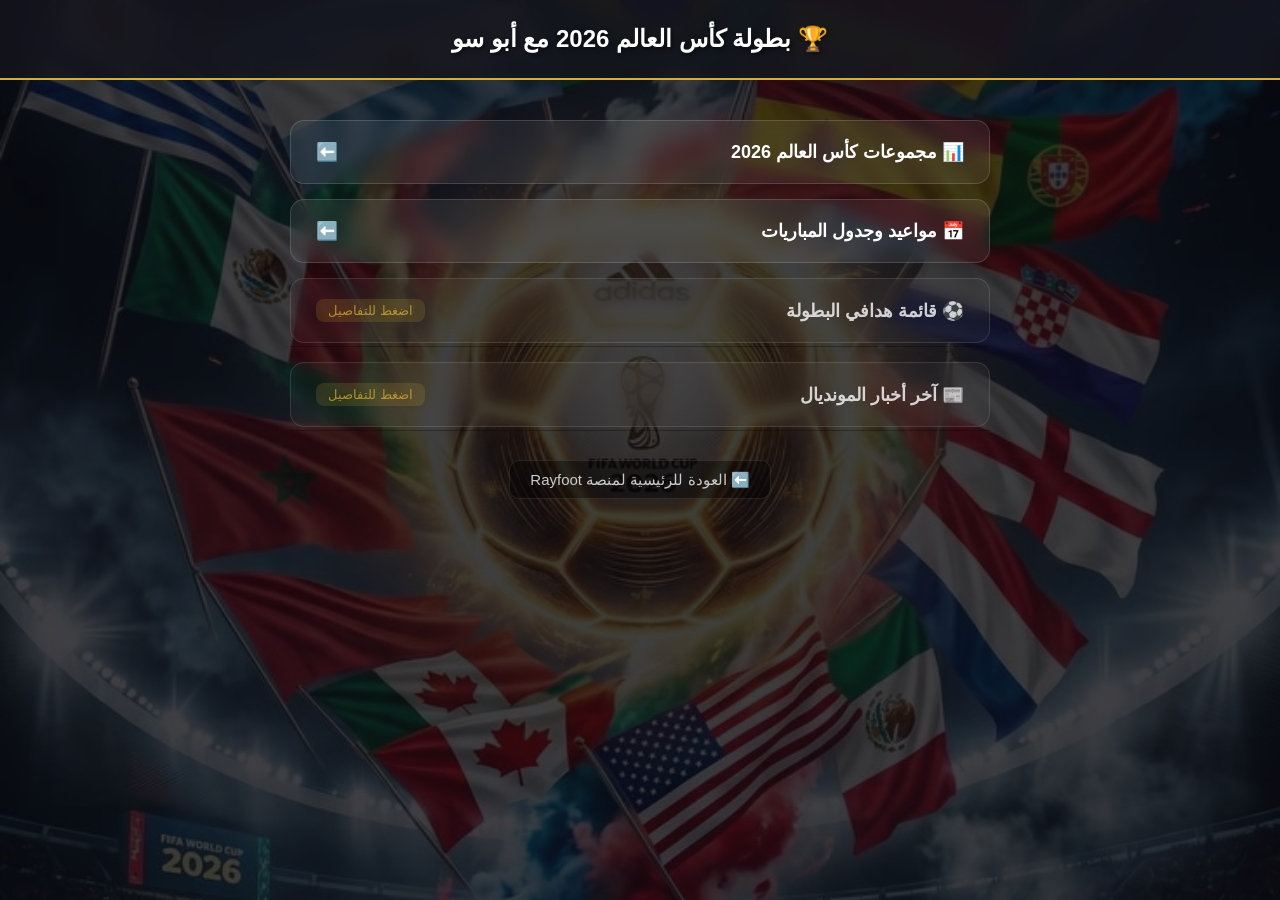
<file: worldcup.html>
<!DOCTYPE html>
<html lang="ar" dir="rtl">
<head>
    <meta charset="UTF-8">
    <meta name="viewport" content="width=device-width, initial-scale=1.0">
    <title>كأس العالم 2026 مع أبو سو 🏆</title>
    <style>
        body {
            margin: 0;
            font-family: Tahoma, Arial, sans-serif;
            color: white;
            direction: rtl;
            min-height: 100vh;
            background-color: #0d0d13;
            position: relative;
        }

        /* خلفية كأس العالم الثابتة */
        body::before {
            content: "";
            position: fixed;
            top: 0; left: 0; width: 100%; height: 100%;
            background-image: url("worldcup-bg.jpg");
            background-size: cover;
            background-position: center;
            background-repeat: no-repeat;
            z-index: -2;
        }

        /* طبقة تعتيم رياضية فخمة لراحة العين */
        body::after {
            content: "";
            position: fixed;
            top: 0; left: 0; width: 100%; height: 100%;
            background: rgba(10, 10, 15, 0.78);
            z-index: -1;
        }

        header {
            background: rgba(20, 20, 30, 0.85);
            backdrop-filter: blur(10px);
            -webkit-backdrop-filter: blur(10px);
            padding: 25px;
            font-size: 24px;
            font-weight: bold;
            text-align: center;
            border-bottom: 2px solid #d4af37;
            text-shadow: 2px 2px 4px rgba(0,0,0,0.5);
        }

        .container {
            max-width: 700px;
            margin: auto;
            padding: 40px 20px;
        }

        /* أزرار الأقسام */
        .wc-button {
            display: flex;
            align-items: center;
            justify-content: space-between;
            background: rgba(255, 255, 255, 0.07);
            backdrop-filter: blur(8px);
            -webkit-backdrop-filter: blur(8px);
            border: 1px solid rgba(255, 255, 255, 0.15);
            padding: 20px 25px;
            margin-bottom: 15px;
            border-radius: 14px;
            color: white;
            text-decoration: none;
            font-size: 18px;
            font-weight: bold;
            transition: 0.3s ease;
            cursor: pointer;
        }

        .wc-button:hover {
            border-color: #d4af37;
            background: rgba(212, 175, 55, 0.15);
            transform: translateY(-2px);
        }

        /* الأقسام القادمة */
        .disabled-btn {
            background: rgba(255, 255, 255, 0.04);
            opacity: 0.8;
        }
        .badge-soon {
            background: rgba(212, 175, 55, 0.2);
            color: #d4af37;
            font-size: 13px;
            padding: 4px 12px;
            border-radius: 8px;
            font-weight: normal;
        }

        /* لوحات الانزلاق للمستقبل */
        .accordion-panel {
            max-height: 0;
            overflow: hidden;
            transition: max-height 0.4s cubic-bezier(0.4, 0, 0.2, 1);
            background: rgba(0, 0, 0, 0.3);
            border-radius: 0 0 12px 12px;
            margin-top: -12px;
            margin-bottom: 15px;
            border: 1px solid transparent;
            border-top: none;
        }
        .accordion-panel.show {
            max-height: 80px;
            border-color: rgba(255, 255, 255, 0.08);
        }
        .accordion-content {
            padding: 15px 20px;
            font-size: 14px;
            color: #ccc;
        }

        .back-home {
            margin-top: 40px;
            text-align: center;
        }
        .back-home a {
            color: #ccc;
            text-decoration: none;
            font-size: 15px;
            background: rgba(0,0,0,0.4);
            padding: 10px 20px;
            border-radius: 10px;
            border: 1px solid rgba(255,255,255,0.1);
            transition: 0.2s;
        }
        .back-home a:hover {
            color: white;
            border-color: #d4af37;
        }
    </style>
</head>
<body>

    <header>
        🏆 بطولة كأس العالم 2026 مع أبو سو
    </header>

    <div class="container">

        <!-- 1️⃣ المجموعات (جاهز) -->
        <a href="wc-groups.html" class="wc-button">
            <span>📊 مجموعات كأس العالم 2026</span>
            <span>⬅️</span>
        </a>

        <!-- 2️⃣ مواعيد المباريات (جاهز) -->
        <a href="wc-matches.html" class="wc-button">
            <span>📅 مواعيد وجدول المباريات</span>
            <span>⬅️</span>
        </a>

        <!-- 3️⃣ قائمة الهدافين (قريباً انزلاقي) -->
        <div class="wc-button disabled-btn" onclick="toggleAccordion('scorers-soon')">
            <span>⚽ قائمة هدافي البطولة</span>
            <span class="badge-soon">اضغط للتفاصيل</span>
        </div>
        <div class="accordion-panel" id="scorers-soon">
            <div class="accordion-content">⏳ سيتم تفعيل سباق الهدافين وتحديث قائمة الأهداف والترتيب فور انطلاق أولى مباريات المونديال!</div>
        </div>

        <!-- 4️⃣ آخر الأخبار (قريباً انزلاقي) -->
        <div class="wc-button disabled-btn" onclick="toggleAccordion('news-soon')">
            <span>📰 آخر أخبار المونديال</span>
            <span class="badge-soon">اضغط للتفاصيل</span>
        </div>
        <div class="accordion-panel" id="news-soon">
            <div class="accordion-content">⏳ كواليس التحضيرات، تصريحات المدربين وتغطية استثنائية لحظة بلحظة ستبدأ هنا قريباً جداً.</div>
        </div>

        <!-- زر العودة لصفحة رايفوت الرئيسية -->
        <div class="back-home">
            <a href="index.html">⬅️ العودة للرئيسية لمنصة Rayfoot</a>
        </div>

    </div>

    <script>
        function toggleAccordion(panelId) {
            var allPanels = document.querySelectorAll('.accordion-panel');
            allPanels.forEach(function(panel) {
                if (panel.id !== panelId) {
                    panel.classList.remove('show');
                }
            });
            var targetPanel = document.getElementById(panelId);
            targetPanel.classList.toggle('show');
        }
    </script>

</body>
</html>
</file>
